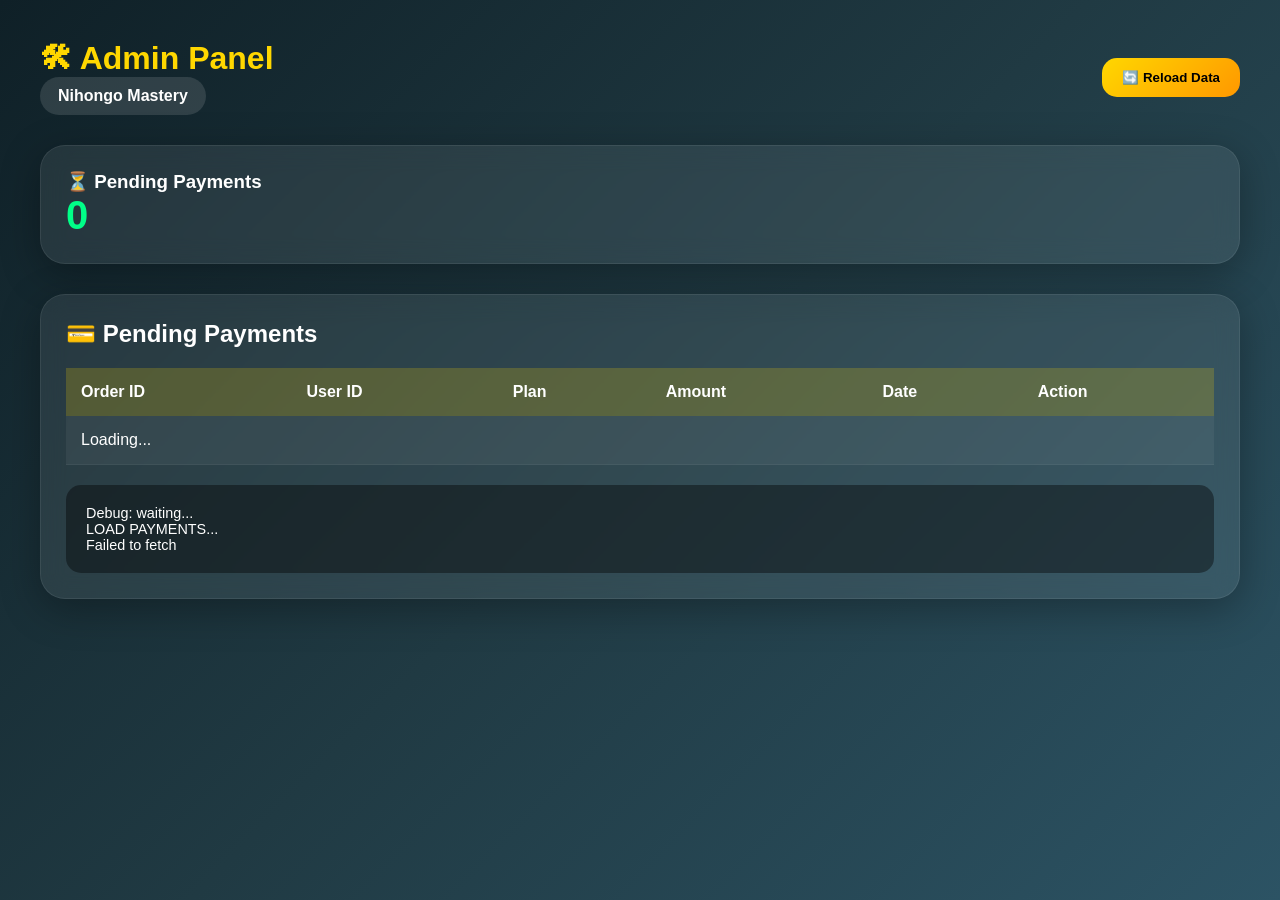
<file: admin.html>
<!DOCTYPE html>
<html lang="id">

<head>

    <meta charset="UTF-8">

    <meta name="viewport" content="width=device-width, initial-scale=1.0">

    <title>
        Admin Panel - Nihongo Mastery
    </title>

    <link rel="stylesheet" href="assets/css/style.css">

    <style>
        * {
            box-sizing: border-box;
        }

        body {

            margin: 0;

            padding: 20px;

            font-family: Arial, sans-serif;

            background:
                linear-gradient(135deg,
                    #0f2027,
                    #203a43,
                    #2c5364);

            color: white;

            min-height: 100vh;

        }

        .container {

            max-width: 1300px;

            margin: auto;

        }

        .header {

            display: flex;

            justify-content: space-between;

            align-items: center;

            flex-wrap: wrap;

            gap: 20px;

            margin-bottom: 30px;

        }

        .card {

            background:
                rgba(255, 255, 255, 0.08);

            border:
                1px solid rgba(255, 255, 255, 0.08);

            backdrop-filter: blur(12px);

            border-radius: 25px;

            padding: 25px;

            box-shadow:
                0 10px 40px rgba(0, 0, 0, 0.3);

        }

        h1 {

            margin-top: 0;

            color: gold;

        }

        .stats-grid {

            display: grid;

            grid-template-columns:
                repeat(auto-fit,
                    minmax(250px, 1fr));

            gap: 20px;

            margin-bottom: 30px;

        }

        .big-number {

            font-size: 2.5rem;

            font-weight: bold;

            color: #00ff88;

        }

        table {

            width: 100%;

            border-collapse: collapse;

            margin-top: 20px;

        }

        th {

            background:
                rgba(255, 215, 0, 0.2);

            padding: 15px;

            text-align: left;

        }

        td {

            padding: 15px;

            background:
                rgba(255, 255, 255, 0.05);

            border-bottom:
                1px solid rgba(255, 255, 255, 0.05);

        }

        .approve-btn {

            border: none;

            background:
                linear-gradient(135deg,
                    #00c853,
                    #00e676);

            color: white;

            padding: 10px 18px;

            border-radius: 12px;

            cursor: pointer;

            font-weight: bold;

        }

        .approve-btn:hover {

            transform: scale(1.05);

        }

        .reload-btn {

            border: none;

            background:
                linear-gradient(135deg,
                    #ffd700,
                    #ff9800);

            color: black;

            padding: 12px 20px;

            border-radius: 15px;

            cursor: pointer;

            font-weight: bold;

        }

        .debug-box {

            margin-top: 20px;

            background:
                rgba(0, 0, 0, 0.4);

            padding: 20px;

            border-radius: 15px;

            overflow-x: auto;

            font-size: 0.9rem;

        }

        .empty-box {

            text-align: center;

            padding: 40px;

            color: #ccc;

        }

        .pill {

            display: inline-block;

            padding: 10px 18px;

            border-radius: 999px;

            font-weight: bold;

            background:
                rgba(255, 255, 255, 0.12);

        }

        @media(max-width:768px) {

            table {

                display: block;

                overflow-x: auto;

            }

        }
    </style>

</head>

<body>

    <div class="container">

        <!-- HEADER -->

        <div class="header">

            <div>

                <h1>
                    🛠 Admin Panel
                </h1>

                <div class="pill">
                    Nihongo Mastery
                </div>

            </div>

            <button class="reload-btn" onclick="loadPayments()">

                🔄 Reload Data

            </button>

        </div>

        <!-- STATS -->

        <div class="stats-grid">

            <div class="card">

                <h3>
                    ⏳ Pending Payments
                </h3>

                <div class="big-number" id="pendingCount">

                    0

                </div>

            </div>

        </div>

        <!-- TABLE -->

        <div class="card">

            <h2>
                💳 Pending Payments
            </h2>

            <table>

                <thead>

                    <tr>

                        <th>
                            Order ID
                        </th>

                        <th>
                            User ID
                        </th>

                        <th>
                            Plan
                        </th>

                        <th>
                            Amount
                        </th>

                        <th>
                            Date
                        </th>

                        <th>
                            Action
                        </th>

                    </tr>

                </thead>

                <tbody id="paymentsBody">

                    <tr>

                        <td colspan="6">
                            Loading...
                        </td>

                    </tr>

                </tbody>

            </table>

            <div class="debug-box" id="debugBox">

                Debug:
                waiting...

            </div>

        </div>

    </div>

    <script>

        // =====================================
        // CONFIG
        // =====================================

        const GAS_URL =
            'https://script.google.com/macros/s/AKfycbzdDuFwNNMQQUoV3YAhzJctS9M2t0wr8c3WDwIU5fc1q8Lb1mHmFAwsCUEXIL_s1zMC/exec';

    const ADMIN_KEY =
        'nihongo_mastery_admin_2026';

        // =====================================
        // INIT
        // =====================================

        loadPayments();

        // =====================================
        // DEBUG
        // =====================================

        function debug(msg) {

            console.log(msg);

            document.getElementById(
                'debugBox'
            ).innerHTML +=
                `<br>${msg}`;

        }

        // =====================================
        // LOAD PAYMENTS
        // =====================================

   async function loadPayments() {

        debug('LOAD PAYMENTS...');

        try {

            const url =
                `${GAS_URL}?action=get_pending_payments&admin_key=${ADMIN_KEY}`;

            console.log('FETCH URL:', url);

            const response =
                await fetch(url);

            const text =
                await response.text();

            debug('RAW RESPONSE: ' + text);

            const data =
                JSON.parse(text);

            if (!data.success) {

                debug(data.error || 'Load gagal');

                return;

            }

            renderPayments(
                data.payments || []
            );

        } catch (err) {

            console.error(err);

            debug(err.message);

        }

    }
        // =====================================
        // RENDER PAYMENTS
        // =====================================

        function renderPayments(payments) {

            const tbody =
                document.getElementById(
                    'paymentsBody'
                );

            document.getElementById(
                'pendingCount'
            ).textContent =
                payments.length;

            // EMPTY
            if (!payments.length) {

                tbody.innerHTML = `
                    <tr>

                        <td colspan="6">

                            <div class="empty-box">

                                ✅ Tidak ada payment pending

                            </div>

                        </td>

                    </tr>
                `;

                return;

            }

            tbody.innerHTML = '';

            payments.forEach(payment => {

                tbody.innerHTML += `

                    <tr>

                        <td>
                            ${payment.order_id}
                        </td>

                        <td>
                            ${payment.user_id}
                        </td>

                        <td>
                            ${payment.plan}
                        </td>

                        <td>
                            Rp ${Number(payment.amount).toLocaleString('id-ID')}
                        </td>

                        <td>
                            ${payment.date}
                        </td>

                        <td>

                            <button
                                class="approve-btn"
                                onclick="approvePayment('${payment.order_id}')">

                                ✔ Approve

                            </button>

                        </td>

                    </tr>

                `;

            });

        }

        // =====================================
        // APPROVE PAYMENT
        // =====================================

        async function approvePayment(orderId) {

            const yes =
                confirm(
                    `Approve payment ${orderId}?`
                );

            if (!yes) return;

            try {

                debug(
                    'APPROVE: ' + orderId
                );

                const payload = {

                    action:
                        'approve_payment',

                        admin_key: ADMIN_KEY,

                    order_id:
                        orderId

                };

                const response =
                    await fetch(GAS_URL, {

                        method: 'POST',

                        headers: {

                            'Content-Type':
                                'text/plain;charset=utf-8'

                        },

                        body:
                            JSON.stringify(payload)

                    });

                const text =
                    await response.text();

                debug(
                    'APPROVE RESPONSE: ' +
                    text
                );

                const result =
                    JSON.parse(text);

                if (result.success) {

                    alert(
                        '✅ Payment approved'
                    );

                    loadPayments();

                } else {

                    alert(
                        result.error ||
                        'Approve gagal'
                    );

                }

            } catch (err) {

                console.error(err);

                debug(
                    err.message
                );

                alert(
                    'Approve gagal'
                );

            }

        }

    </script>

</body>

</html>
</file>
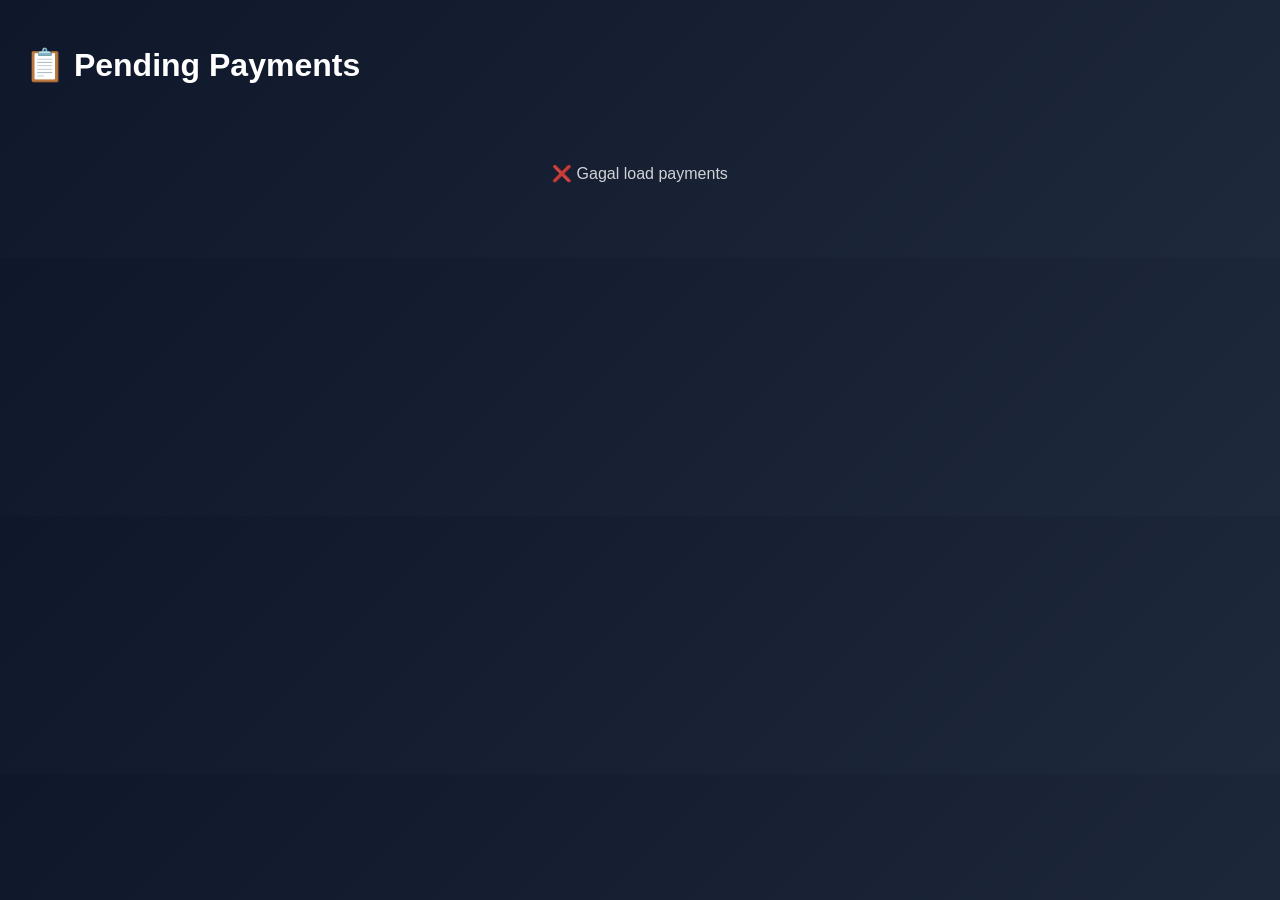
<file: admin1.html>
<!DOCTYPE html>
<html lang="id">

<head>

    <meta charset="UTF-8">

    <meta name="viewport" content="width=device-width, initial-scale=1.0">

    <title>Admin Payment - Nihongo Mastery</title>

    <style>
        * {
            box-sizing: border-box;
        }

        body {
            margin: 0;
            padding: 25px;
            font-family: Arial, sans-serif;
            background:
                linear-gradient(135deg,
                    #0f172a,
                    #1e293b);
            color: white;
        }

        h1 {
            margin-bottom: 30px;
        }

        .card {
            background:
                rgba(255, 255, 255, 0.08);

            border:
                1px solid rgba(255, 255, 255, 0.1);

            backdrop-filter: blur(10px);

            border-radius: 20px;

            padding: 25px;

            margin-bottom: 25px;

            box-shadow:
                0 10px 30px rgba(0, 0, 0, .3);
        }

        .card p {
            margin: 10px 0;
            color: #e2e8f0;
        }

        img {
            width: 100%;
            max-width: 350px;
            border-radius: 14px;
            margin-top: 15px;
            border:
                2px solid rgba(255, 255, 255, 0.1);
        }

        button {
            padding: 14px 22px;
            border: none;
            border-radius: 14px;
            background:
                linear-gradient(135deg,
                    #10b981,
                    #059669);

            color: white;

            font-weight: bold;

            cursor: pointer;

            margin-top: 18px;

            transition: .3s;
        }

        button:hover {
            transform: translateY(-2px);
        }

        button:disabled {
            opacity: .6;
            cursor: not-allowed;
        }

        .empty {
            text-align: center;
            padding: 50px;
            opacity: .8;
        }

        .loading {
            text-align: center;
            margin-top: 40px;
        }
    </style>

</head>

<body>

    <h1>📋 Pending Payments</h1>

    <div id="paymentList">

        <div class="loading">
            Loading payments...
        </div>

    </div>

    <script>

        console.log('📋 ADMIN PANEL READY');

        const GAS_URL =
            'https://script.google.com/macros/s/AKfycbzdDuFwNNMQQUoV3YAhzJctS9M2t0wr8c3WDwIU5fc1q8Lb1mHmFAwsCUEXIL_s1zMC/exec';

        // ========================================
        // LOAD PAYMENTS
        // ========================================
        async function loadPayments() {

            try {

                console.log('📥 LOAD PAYMENTS');

                const response =
                    await fetch(
                        `${GAS_URL}?action=get_pending_payments`
                    );

                const data =
                    await response.json();

                console.log(data);

                const container =
                    document.getElementById('paymentList');

                container.innerHTML = '';

                // ========================================
                // EMPTY
                // ========================================
                if (
                    !data.payments ||
                    data.payments.length === 0
                ) {

                    container.innerHTML = `

<div class="empty">

✅ Tidak ada pembayaran pending

</div>

`;

                    return;
                }

                // ========================================
                // RENDER
                // ========================================
                data.payments.forEach(p => {

                    container.innerHTML += `

<div class="card">

<h2>${p.order_id}</h2>

<p><strong>User:</strong> ${p.user_id}</p>

<p><strong>Plan:</strong> ${p.plan}</p>

<p><strong>Amount:</strong> Rp ${Number(p.amount).toLocaleString('id-ID')}</p>

<p><strong>Status:</strong> ${p.status}</p>

<p><strong>Date:</strong> ${p.date}</p>

<img src="${p.proof}" alt="Bukti Transfer">

<br>

<button
id="btn-${p.order_id}"
onclick="approvePayment('${p.order_id}')">

✅ Approve Payment

</button>

</div>

`;
                });

            } catch (err) {

                console.error(err);

                document.getElementById('paymentList')
                    .innerHTML = `

<div class="empty">

❌ Gagal load payments

</div>

`;
            }
        }

        // ========================================
        // APPROVE PAYMENT
        // ========================================
        async function approvePayment(orderId) {

            try {

                const btn =
                    document.getElementById(
                        `btn-${orderId}`
                    );

                btn.disabled = true;

                btn.innerText =
                    '⏳ Processing...';

                console.log(
                    '✅ APPROVE:',
                    orderId
                );

                // ========================================
                // SIMPLE REQUEST
                // ========================================
                const response =
                    await fetch(GAS_URL, {

                        method: 'POST',

                        headers: {
                            'Content-Type': 'text/plain;charset=utf-8'
                        },

                        body: JSON.stringify({

                            action: 'approve_payment',

                            order_id: orderId

                        })

                    });

                const data =
                    await response.json();

                console.log(data);

                if (data.success) {

                    alert(
                        'Payment approved!'
                    );

                    loadPayments();

                } else {

                    btn.disabled = false;

                    btn.innerText =
                        '✅ Approve Payment';

                    alert(
                        'Gagal approve:\n' +
                        data.error
                    );
                }

            } catch (err) {

                console.error(err);

                alert(
                    'Approve gagal!'
                );
            }
        }

        // ========================================
        // INIT
        // ========================================
        loadPayments();

    </script>

</body>

</html>
</file>
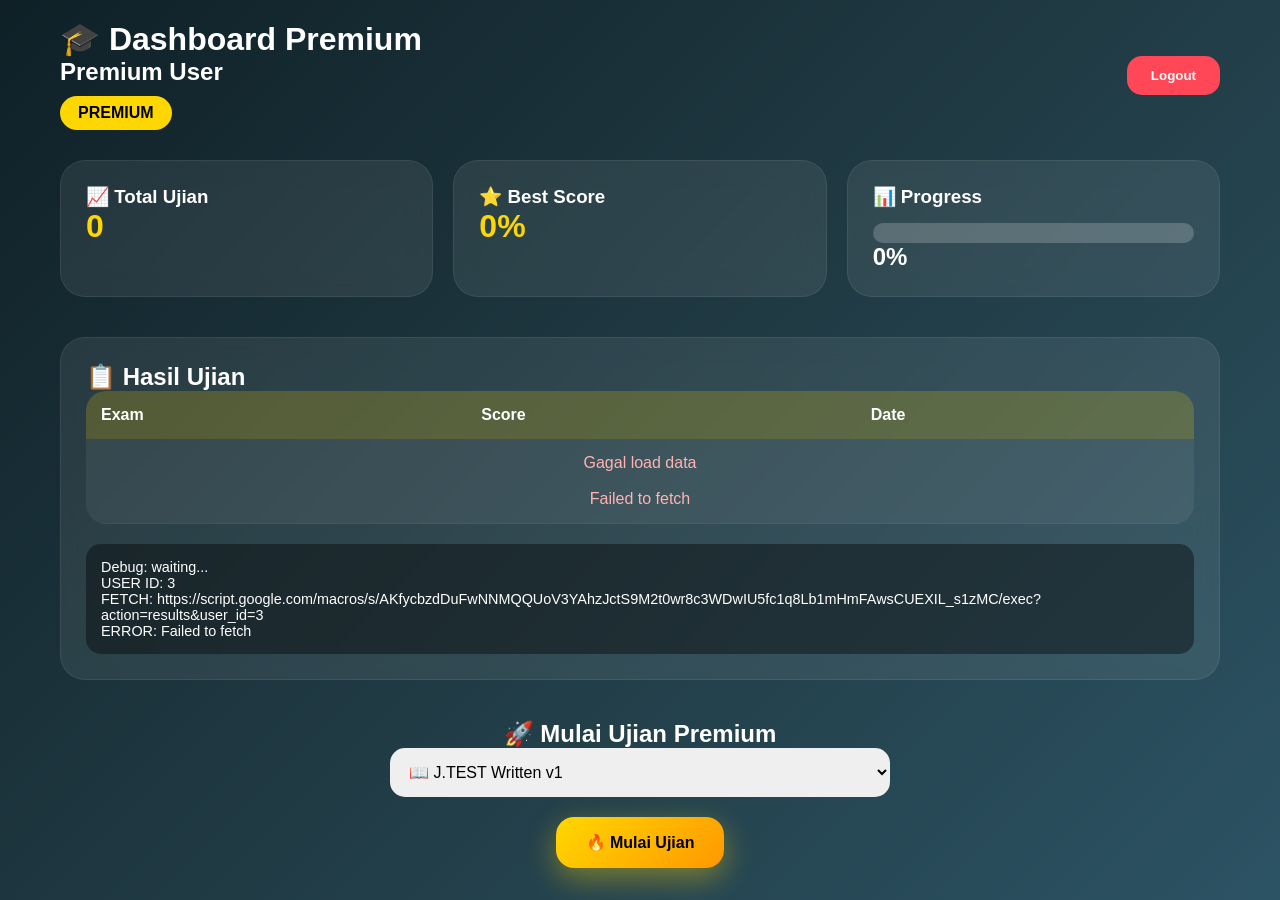
<file: dashboard3.html>
<!DOCTYPE html>
<html lang="id">

<head>
    <meta charset="UTF-8">
    <meta name="viewport" content="width=device-width, initial-scale=1.0">

    <title>Dashboard Premium - Nihongo Mastery</title>

    <link rel="stylesheet" href="assets/css/style.css">

    <style>
        * {
            box-sizing: border-box;
        }

        body {
            margin: 0;
            font-family: Arial, sans-serif;
            background:
                linear-gradient(135deg,
                    #0f2027,
                    #203a43,
                    #2c5364);
            color: white;
            min-height: 100vh;
        }

        .dashboard-container {
            max-width: 1200px;
            margin: auto;
            padding: 20px;
        }

        .header {
            display: flex;
            justify-content: space-between;
            align-items: center;
            gap: 20px;
            flex-wrap: wrap;
            margin-bottom: 30px;
        }

        .header h1 {
            margin: 0;
        }

        .user-role {
            background: gold;
            color: black;
            padding: 8px 18px;
            border-radius: 999px;
            font-weight: bold;
            display: inline-block;
            margin-top: 10px;
        }

        .logout-btn {
            border: none;
            background: #ff4757;
            color: white;
            padding: 12px 24px;
            border-radius: 15px;
            cursor: pointer;
            font-weight: bold;
        }

        .stats-grid {
            display: grid;
            grid-template-columns:
                repeat(auto-fit, minmax(250px, 1fr));
            gap: 20px;
            margin-bottom: 40px;
        }

        .card {
            background:
                rgba(255, 255, 255, 0.08);
            border:
                1px solid rgba(255, 255, 255, 0.08);
            backdrop-filter: blur(12px);
            border-radius: 25px;
            padding: 25px;
        }

        .card h3 {
            margin-top: 0;
        }

        .big-number {
            font-size: 2rem;
            font-weight: bold;
            color: gold;
        }

        .progress-bar {
            height: 20px;
            border-radius: 20px;
            background:
                rgba(255, 255, 255, 0.2);
            overflow: hidden;
            margin-top: 15px;
        }

        .progress-fill {
            height: 100%;
            width: 0%;
            transition: 1s;
            background:
                linear-gradient(90deg,
                    #ff6b6b,
                    #ffd700,
                    #00ff88);
        }

        .results-table {
            width: 100%;
            border-collapse: collapse;
            overflow: hidden;
            border-radius: 20px;
        }

        .results-table th {
            background:
                rgba(255, 215, 0, 0.2);
            padding: 15px;
            text-align: left;
        }

        .results-table td {
            padding: 15px;
            background:
                rgba(255, 255, 255, 0.06);
            border-bottom:
                1px solid rgba(255, 255, 255, 0.05);
        }

        .cta-primary {
            border: none;
            background:
                linear-gradient(135deg,
                    #ffd700,
                    #ff9800);
            color: black;
            padding: 16px 30px;
            border-radius: 18px;
            cursor: pointer;
            font-size: 16px;
            font-weight: bold;
            transition: 0.3s;
        }

        .cta-primary:hover {
            transform: translateY(-3px);
        }

        .exam-box {
            margin-top: 40px;
            text-align: center;
        }

        select {
            width: 100%;
            max-width: 500px;
            padding: 15px;
            border-radius: 15px;
            border: none;
            font-size: 16px;
            margin-bottom: 20px;
        }

        .loading {
            text-align: center;
            padding: 30px;
            color: gold;
        }

        .empty {
            text-align: center;
            padding: 40px;
            color: gold;
        }

        .error {
            color: #ffb3b3;
        }

        .debug-box {
            margin-top: 20px;
            background: rgba(0, 0, 0, 0.4);
            border-radius: 15px;
            padding: 15px;
            font-size: 0.9rem;
            overflow-x: auto;
        }

        @media(max-width:768px) {

            .header {
                flex-direction: column;
                align-items: flex-start;
            }

            .results-table {
                font-size: 14px;
            }
        }
    </style>
</head>

<body>

    <div class="dashboard-container">

        <!-- HEADER -->
        <div class="header">

            <div>

                <h1>
                    🎓 Dashboard Premium
                </h1>

                <h2 id="userNameDash">
                    Loading...
                </h2>

                <div class="user-role" id="userRoleBadge">
                    PREMIUM
                </div>

            </div>

            <button class="logout-btn" onclick="logout()">
                Logout
            </button>

        </div>

        <!-- STATS -->
        <div class="stats-grid">

            <div class="card">

                <h3>📈 Total Ujian</h3>

                <div class="big-number" id="totalExams">
                    0
                </div>

            </div>

            <div class="card">

                <h3>⭐ Best Score</h3>

                <div class="big-number" id="bestScore">
                    0%
                </div>

            </div>

            <div class="card">

                <h3>📊 Progress</h3>

                <div class="progress-bar">

                    <div class="progress-fill" id="progressFill"></div>

                </div>

                <h2 id="progressText">
                    0%
                </h2>

            </div>

        </div>

        <!-- RESULTS -->
        <div class="card">

            <h2>
                📋 Hasil Ujian
            </h2>

            <table class="results-table">

                <thead>

                    <tr>
                        <th>Exam</th>
                        <th>Score</th>
                        <th>Date</th>
                    </tr>

                </thead>

                <tbody id="resultsTbody">

                    <tr>
                        <td colspan="3" class="loading">
                            Loading...
                        </td>
                    </tr>

                </tbody>

            </table>

            <div class="debug-box" id="debugBox">
                Debug: waiting...
            </div>

        </div>

        <!-- EXAM -->
        <div class="exam-box">

            <h2>
                🚀 Mulai Ujian Premium
            </h2>

            <select id="examSelect">

                <optgroup label="🎯 J.TEST">

                    <option value="jtest/de/written/v1">
                        📖 J.TEST Written v1
                    </option>

                    <option value="jtest/de/listening/v1">
                        🎧 J.TEST Listening v1
                    </option>

                </optgroup>

                <optgroup label="📖 JLPT N5">

                    <option value="jlpt/n5/written/v1">
                        📝 JLPT N5 Written v1
                    </option>

                    <option value="jlpt/n5/listening/v1">
                        🎧 JLPT N5 Listening v1
                    </option>

                </optgroup>

                <optgroup label="📝 JFT Basic">

                    <option value="jft/basic/written/v1">
                        📝 JFT Basic Written v1
                    </option>

                    <option value="jft/basic/listening/v1">
                        🎧 JFT Basic Listening v1
                    </option>

                </optgroup>

            </select>

            <br>

            <button class="cta-primary" onclick="startNewExam()">

                🔥 Mulai Ujian

            </button>

        </div>

    </div>

    <script>

        // =========================================
        // USER DATA
        // =========================================

        const USER_ID =
            localStorage.getItem('userId') || '3';

        const USER_NAME =
            localStorage.getItem('userName') || 'Premium User';

        const USER_ROLE =
            localStorage.getItem('userRole') || 'premium';

        // =========================================
        // GOOGLE APPS SCRIPT URL
        // GANTI DENGAN WEB APP URL GAS ANDA
        // =========================================

        const GAS_URL =
            'https://script.google.com/macros/s/AKfycbzdDuFwNNMQQUoV3YAhzJctS9M2t0wr8c3WDwIU5fc1q8Lb1mHmFAwsCUEXIL_s1zMC/exec';

        // =========================================
        // INIT
        // =========================================

        document.getElementById(
            'userNameDash'
        ).textContent =
            USER_NAME;

        document.getElementById(
            'userRoleBadge'
        ).textContent =
            USER_ROLE.toUpperCase();

        debug('USER ID: ' + USER_ID);

        loadDashboard();

        // =========================================
        // DEBUG
        // =========================================

        function debug(msg) {

            console.log(msg);

            document.getElementById(
                'debugBox'
            ).innerHTML += `<br>${msg}`;
        }

        // =========================================
        // LOAD DASHBOARD
        // =========================================

        async function loadDashboard() {

            try {

                const url =
                    `${GAS_URL}?action=results&user_id=${USER_ID}`;

                debug('FETCH: ' + url);

                const response =
                    await fetch(url);

                debug('STATUS: ' + response.status);

                const text =
                    await response.text();

                debug('RAW RESPONSE: ' + text);

                let data = {};

                try {

                    data =
                        JSON.parse(text);

                } catch (jsonErr) {

                    throw new Error(
                        'Response bukan JSON valid'
                    );
                }

                console.log(data);

                if (
                    data.results
                ) {

                    updateResults(
                        data.results
                    );

                } else {

                    updateResults([]);

                }

            } catch (err) {

                console.error(err);

                debug('ERROR: ' + err.message);

                document.getElementById(
                    'resultsTbody'
                ).innerHTML = `
                    <tr>
                        <td colspan="3"
                            class="empty error">

                            Gagal load data

                            <br><br>

                            ${err.message}

                        </td>
                    </tr>
                `;
            }
        }

        // =========================================
        // UPDATE RESULTS
        // =========================================

        function updateResults(results) {

            const tbody =
                document.getElementById(
                    'resultsTbody'
                );

            if (!results.length) {

                tbody.innerHTML = `
                    <tr>
                        <td colspan="3"
                            class="empty">

                            Belum ada hasil ujian

                        </td>
                    </tr>
                `;

                return;
            }

            tbody.innerHTML = '';

            let bestScore = 0;

            results.forEach(result => {

                const score =
                    parseFloat(result.score || 0);

                if (score > bestScore) {

                    bestScore = score;
                }

                tbody.innerHTML += `
                    <tr>

                        <td>
                            ${result.exam || '-'}
                        </td>

                        <td>
                            ${score.toFixed(0)}%
                        </td>

                        <td>
                            ${result.date || '-'}
                        </td>

                    </tr>
                `;
            });

            document.getElementById(
                'totalExams'
            ).textContent =
                results.length;

            document.getElementById(
                'bestScore'
            ).textContent =
                bestScore.toFixed(0) + '%';

            document.getElementById(
                'progressText'
            ).textContent =
                bestScore.toFixed(0) + '%';

            document.getElementById(
                'progressFill'
            ).style.width =
                bestScore + '%';
        }

        // =========================================
        // START EXAM
        // =========================================

        function startNewExam() {

            const examPath =
                document.getElementById(
                    'examSelect'
                ).value;

            window.location.href =
                `exam.html?path=${encodeURIComponent(examPath)}&user=${USER_ID}`;
        }

        // =========================================
        // LOGOUT
        // =========================================

        function logout() {

            localStorage.clear();

            window.location.href =
                'index.html';
        }

    </script>

</body>

</html>
</file>
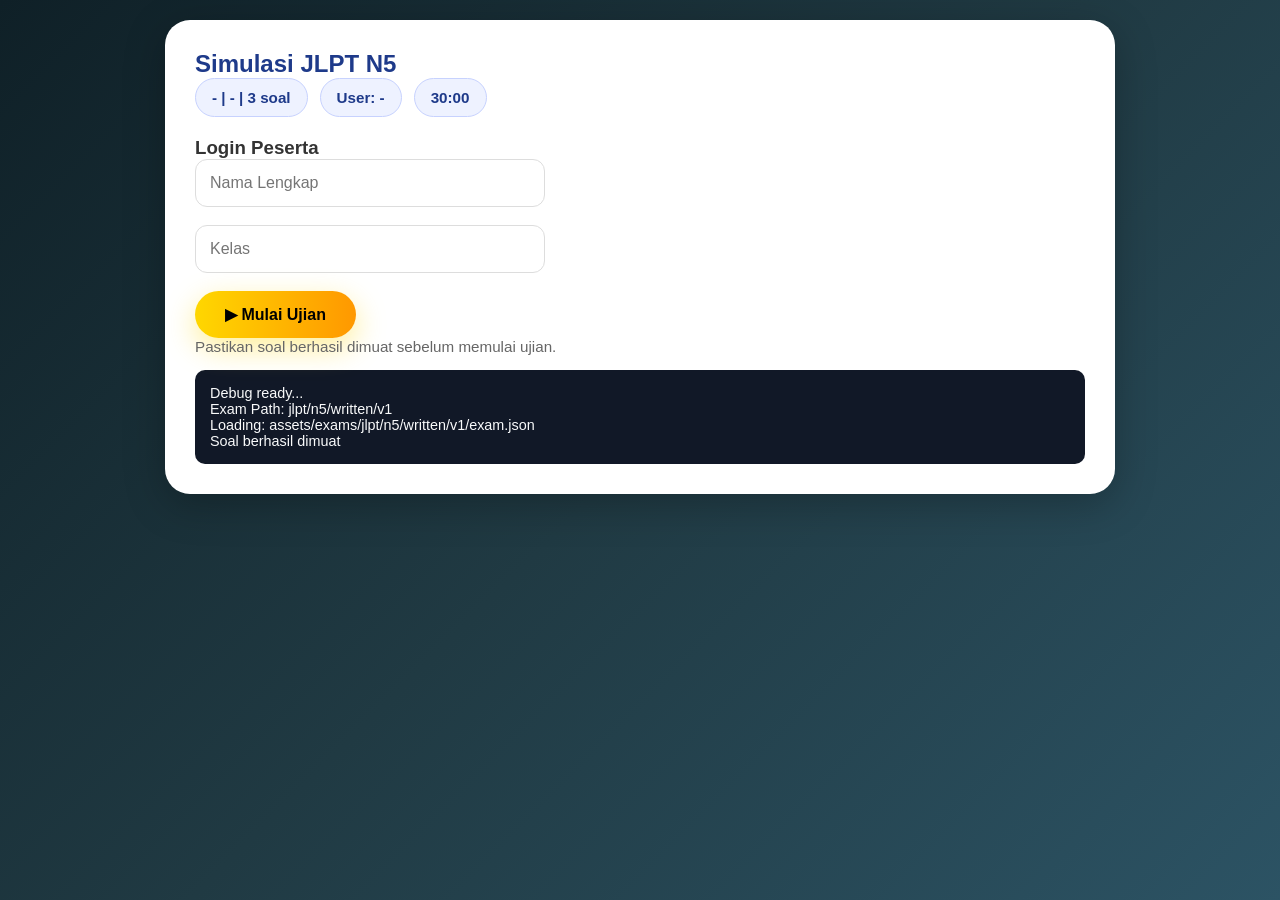
<file: exam.html>
<!DOCTYPE html>
<html lang="id">

<head>
    <meta charset="UTF-8">
    <meta name="viewport" content="width=device-width, initial-scale=1.0">

    <title>Ujian - Nihongo Mastery</title>

    <link rel="stylesheet" href="assets/css/style.css">

    <style>
        * {
            box-sizing: border-box;
        }

        body {
            margin: 0;
            padding: 20px;
            font-family: Arial, sans-serif;
            background:
                linear-gradient(135deg,
                    #0f2027,
                    #203a43,
                    #2c5364);
            min-height: 100vh;
        }

        .exam-container {
            max-width: 950px;
            margin: auto;
            padding: 30px;
            background: #fff;
            border-radius: 25px;
            box-shadow:
                0 10px 40px rgba(0, 0, 0, 0.25);
        }

        h2 {
            margin-top: 0;
            color: #1e3a8a;
        }

        .top-info {
            display: flex;
            gap: 12px;
            flex-wrap: wrap;
            margin-bottom: 20px;
        }

        .pill {
            background: #eef2ff;
            border: 1px solid #c7d2fe;
            padding: 10px 16px;
            border-radius: 999px;
            font-size: 0.95rem;
            color: #1e3a8a;
            font-weight: bold;
        }

        .input-box {
            width: 100%;
            max-width: 350px;
            padding: 14px;
            border-radius: 12px;
            border: 1px solid #ddd;
            font-size: 1rem;
        }

        .cta-primary {
            background:
                linear-gradient(90deg,
                    #ffd700,
                    #ff9800);
            border: none;
            color: black;
            padding: 14px 30px;
            border-radius: 30px;
            cursor: pointer;
            font-size: 1rem;
            font-weight: bold;
            transition: 0.3s;
        }

        .cta-primary:hover {
            transform: scale(1.03);
        }

        .question-box {
            margin-top: 25px;
        }

        .question-box img {
            max-width: 100%;
            border-radius: 15px;
            margin: 15px 0;
        }

        .option-btn {
            display: block;
            width: 100%;
            margin: 12px 0;
            padding: 15px;
            border-radius: 14px;
            border: 2px solid #ddd;
            background: #f8fafc;
            cursor: pointer;
            text-align: left;
            transition: 0.3s;
            font-size: 1rem;
        }

        .option-btn:hover {
            border-color: #6366f1;
            background: #eef2ff;
        }

        .option-btn.correct {
            background: #dcfce7 !important;
            border-color: #16a34a !important;
        }

        .option-btn.wrong {
            background: #fee2e2 !important;
            border-color: #dc2626 !important;
        }

        .option-btn:disabled {
            cursor: not-allowed;
        }

        .section-box {
            background: #f8fafc;
            border-left: 5px solid #6366f1;
            padding: 15px;
            border-radius: 12px;
            margin-bottom: 20px;
        }

        .section-title {
            font-weight: bold;
            color: #1e3a8a;
            margin-bottom: 10px;
            font-size: 1.1rem;
        }

        .audio-wrap {
            margin: 20px 0;
        }

        .audio-wrap audio {
            width: 100%;
        }

        .hidden {
            display: none !important;
        }

        .small-note {
            color: #666;
            font-size: 0.95rem;
        }

        .error-box {
            background: #fee2e2;
            color: #991b1b;
            padding: 20px;
            border-radius: 15px;
            margin-top: 20px;
            line-height: 1.7;
        }

        .debug-box {
            margin-top: 15px;
            background: #111827;
            color: #f9fafb;
            padding: 15px;
            border-radius: 10px;
            overflow-x: auto;
            font-size: 0.9rem;
        }

        #nextBtn,
        #submitBtn {
            margin-top: 20px;
        }

        #submitBtn {
            background:
                linear-gradient(90deg,
                    #16a34a,
                    #22c55e);
            color: white;
        }

        .loading-box {
            padding: 20px;
            background: #eff6ff;
            border-radius: 15px;
            color: #1e40af;
            margin-top: 20px;
        }
    </style>
</head>

<body>

    <div class="exam-container">

        <h2 id="examTitle">
            Memuat Ujian...
        </h2>

        <div class="top-info">

            <div class="pill" id="examMeta">
                Loading...
            </div>

            <div class="pill" id="userMeta">
                User: -
            </div>

            <div class="pill" id="timeMeta">
                00:00
            </div>

        </div>

        <!-- LOGIN -->
        <div id="loginBox">

            <h3>Login Peserta</h3>

            <input type="text" id="nama" class="input-box" placeholder="Nama Lengkap">

            <br><br>

            <input type="text" id="kelas" class="input-box" placeholder="Kelas">

            <br><br>

            <button class="cta-primary" onclick="startExam()">

                ▶ Mulai Ujian

            </button>

            <p class="small-note">
                Pastikan soal berhasil dimuat sebelum memulai ujian.
            </p>

            <div class="debug-box" id="debugBox">
                Debug ready...
            </div>

        </div>

        <!-- QUIZ -->
        <div id="quizBox" class="hidden">

            <div id="audioWrap"></div>

            <h3 id="qCount">
                Soal 1
            </h3>

            <div id="questionArea" class="question-box"></div>

            <div id="optionsArea"></div>

            <button id="nextBtn" class="cta-primary hidden" onclick="nextQuestion()">

                → Soal Berikutnya

            </button>

            <button id="submitBtn" class="cta-primary hidden" onclick="finishExam()">

                ✔ Kumpulkan

            </button>

        </div>

    </div>

    <script>

        // ====================================
        // CONFIG
        // ====================================

        const GAS_URL =
            'https://script.google.com/macros/s/AKfycbzdDuFwNNMQQUoV3YAhzJctS9M2t0wr8c3WDwIU5fc1q8Lb1mHmFAwsCUEXIL_s1zMC/exec';

        const FREE_EXAMS = [

            'jlpt/n5/written/v1',
            'jlpt/n5/listening/v1'

        ];

        // ====================================
        // URL PARAMS
        // ====================================

        const urlParams =
            new URLSearchParams(
                window.location.search
            );

        const pathParam =
            urlParams.get('path');

        const userId =
            urlParams.get('user') ||
            localStorage.getItem('userId') ||
            '';

        // ====================================
        // GLOBAL
        // ====================================

        let examPath =
            pathParam ||
            'jlpt/n5/written/v1';

        let examData = null;

        let quizData = [];

        let currentQ = 0;

        let score = 0;

        let submitted = false;

        let timer = null;

        let duration = 0;

        let questionAnswered = false;

        let namaPeserta = '';

        let kelasPeserta = '';

        // ====================================
        // INIT
        // ====================================

        document.getElementById(
            'userMeta'
        ).textContent =
            `User: ${userId || '-'}`;

        debug(
            'Exam Path: ' +
            examPath
        );

        loadExam();

        // ====================================
        // DEBUG
        // ====================================

        function debug(msg) {

            console.log(msg);

            const box =
                document.getElementById(
                    'debugBox'
                );

            if (box) {

                box.innerHTML +=
                    `<br>${msg}`;

            }

        }

        // ====================================
        // LOAD EXAM JSON
        // ====================================

        async function loadExam() {

            try {

                const jsonPath =
                    `assets/exams/${examPath}/exam.json`;

                debug(
                    'Loading: ' +
                    jsonPath
                );

                const response =
                    await fetch(jsonPath);

                if (!response.ok) {

                    throw new Error(
                        `File exam.json tidak ditemukan`
                    );

                }

                const data =
                    await response.json();

                console.log(data);

                examData = data;

                quizData =
                    flattenQuestions(data);

                duration =
                    Number(
                        data.duration || 1800
                    );

                document.getElementById(
                    'examTitle'
                ).textContent =
                    data.title ||
                    'Ujian Nihongo';

                document.getElementById(
                    'examMeta'
                ).textContent =
                    `${data.level || '-'} | ${data.mode || '-'} | ${quizData.length} soal`;

                document.getElementById(
                    'timeMeta'
                ).textContent =
                    formatTime(duration);

                // AUDIO
                if (data.audio) {

                    document.getElementById(
                        'audioWrap'
                    ).innerHTML = `
                        <div class="audio-wrap">

                            <audio controls>

                                <source src="${data.audio}" type="audio/mpeg">

                            </audio>

                        </div>
                    `;
                }

                debug(
                    'Soal berhasil dimuat'
                );

            } catch (err) {

                console.error(err);

                document.getElementById(
                    'loginBox'
                ).innerHTML = `

                    <div class="error-box">

                        <strong>
                            ❌ ${err.message}
                        </strong>

                        <br><br>

                        PATH:
                        <strong>
                            ${examPath}
                        </strong>

                        <br><br>

                        FILE:
                        <strong>
                            assets/exams/${examPath}/exam.json
                        </strong>

                    </div>

                `;
            }

        }

        // ====================================
        // FLATTEN QUESTIONS
        // ====================================

        function flattenQuestions(data) {

            if (
                Array.isArray(data.questions)
            ) {

                return data.questions;

            }

            if (
                Array.isArray(data.sections)
            ) {

                const output = [];

                data.sections.forEach(section => {

                    (
                        section.questions || []
                    ).forEach(q => {

                        output.push({

                            ...q,

                            sectionName:
                                section.name || '',

                            sectionIntro:
                                section.intro || ''

                        });

                    });

                });

                return output;

            }

            return [];

        }

        // ====================================
        // START EXAM
        // ====================================

        function startExam() {

            namaPeserta =
                document.getElementById(
                    'nama'
                ).value.trim();

            kelasPeserta =
                document.getElementById(
                    'kelas'
                ).value.trim();

            if (
                !namaPeserta ||
                !kelasPeserta
            ) {

                alert(
                    'Isi nama dan kelas terlebih dahulu'
                );

                return;

            }

            if (
                !quizData.length
            ) {

                alert(
                    'Soal belum berhasil dimuat'
                );

                return;

            }

            document.getElementById(
                'loginBox'
            ).classList.add(
                'hidden'
            );

            document.getElementById(
                'quizBox'
            ).classList.remove(
                'hidden'
            );

            renderQuestion();

            startTimer();

        }

        // ====================================
        // RENDER QUESTION
        // ====================================

        function renderQuestion() {

            questionAnswered = false;

            const q =
                quizData[currentQ];

            if (!q) return;

            document.getElementById(
                'qCount'
            ).textContent =
                `Soal ${currentQ + 1} dari ${quizData.length}`;

            document.getElementById(
                'nextBtn'
            ).classList.add(
                'hidden'
            );

            document.getElementById(
                'submitBtn'
            ).classList.add(
                'hidden'
            );

            let html = '';

            if (
                q.sectionName
            ) {

                html += `

                    <div class="section-box">

                        <div class="section-title">
                            ${q.sectionName}
                        </div>

                        <div>
                            ${q.sectionIntro || ''}
                        </div>

                    </div>

                `;
            }

            if (q.image) {

                html += `
                    <img src="${q.image}">
                `;
            }

            if (q.content) {

                html += `
                    <div style="margin-bottom:15px;">
                        ${q.content}
                    </div>
                `;
            }

            if (q.question) {

                html += `
                    <div style="
                        font-size:1.1rem;
                        font-weight:bold;
                    ">
                        ${q.question}
                    </div>
                `;
            }

            document.getElementById(
                'questionArea'
            ).innerHTML = html;

            const optionsArea =
                document.getElementById(
                    'optionsArea'
                );

            optionsArea.innerHTML = '';

            (
                q.options || []
            ).forEach(option => {

                const btn =
                    document.createElement(
                        'button'
                    );

                btn.className =
                    'option-btn';

                btn.textContent =
                    option;

                btn.onclick = () =>
                    selectAnswer(
                        btn,
                        option,
                        q.answer
                    );

                optionsArea.appendChild(btn);

            });

        }

        // ====================================
        // SELECT ANSWER
        // ====================================

        function selectAnswer(
            btn,
            selected,
            correct
        ) {

            if (
                questionAnswered
            ) return;

            questionAnswered = true;

            const buttons =
                document.querySelectorAll(
                    '.option-btn'
                );

            buttons.forEach(b => {

                b.disabled = true;

            });

            if (
                selected === correct
            ) {

                score++;

                btn.classList.add(
                    'correct'
                );

            } else {

                btn.classList.add(
                    'wrong'
                );

                buttons.forEach(b => {

                    if (
                        b.textContent === correct
                    ) {

                        b.classList.add(
                            'correct'
                        );

                    }

                });

            }

            if (
                currentQ <
                quizData.length - 1
            ) {

                document.getElementById(
                    'nextBtn'
                ).classList.remove(
                    'hidden'
                );

            } else {

                document.getElementById(
                    'submitBtn'
                ).classList.remove(
                    'hidden'
                );

            }

        }

        // ====================================
        // NEXT QUESTION
        // ====================================

        function nextQuestion() {

            currentQ++;

            renderQuestion();

        }

        // ====================================
        // TIMER
        // ====================================

        function startTimer() {

            timer = setInterval(() => {

                duration--;

                document.getElementById(
                    'timeMeta'
                ).textContent =
                    formatTime(duration);

                if (duration <= 0) {

                    clearInterval(timer);

                    finishExam(
                        'Waktu Habis'
                    );

                }

            }, 1000);

        }

        // ====================================
        // FORMAT TIME
        // ====================================

        function formatTime(sec) {

            sec =
                Math.max(sec, 0);

            const m =
                Math.floor(sec / 60);

            const s =
                sec % 60;

            return `
                ${String(m).padStart(2, '0')}
                :
                ${String(s).padStart(2, '0')}
            `.replace(/\s/g, '');

        }

        // ====================================
        // FINISH EXAM
        // ====================================

        async function finishExam(
            status = 'Selesai'
        ) {

            if (submitted) return;

            submitted = true;

            clearInterval(timer);

            const totalQuestions =
                quizData.length || 1;

            const finalScore =
                Math.round(
                    (score / totalQuestions) * 100
                );

            const saveData = {

                action:
                    'save_result',

                user_id:
                    String(userId),

                exam_path:
                    examPath,

                score:
                    finalScore,

                total_questions:
                    totalQuestions,

                time_used:
                    examData?.duration
                        ? examData.duration - duration
                        : 0,

                status:
                    status,

                nama:
                    namaPeserta,

                kelas:
                    kelasPeserta,

                mode:
                    examData?.mode || '',

                version:
                    examData?.version || '',

                created_at:
                    new Date().toISOString()

            };

            console.log(
                saveData
            );

            try {

                const response =
                    await fetch(
                        GAS_URL,
                        {

                            method: 'POST',

                            headers: {

                                'Content-Type':
                                    'text/plain;charset=utf-8'

                            },

                            body:
                                JSON.stringify(saveData)

                        }
                    );

                const text =
                    await response.text();

                console.log(text);

            } catch (err) {

                console.error(err);

            }

            alert(
                `🎉 Ujian selesai!\n\nSkor Anda: ${finalScore}%`
            );

            window.location.href =
                `dashboard.html?user=${userId}`;

        }

    </script>

</body>

</html>
</file>
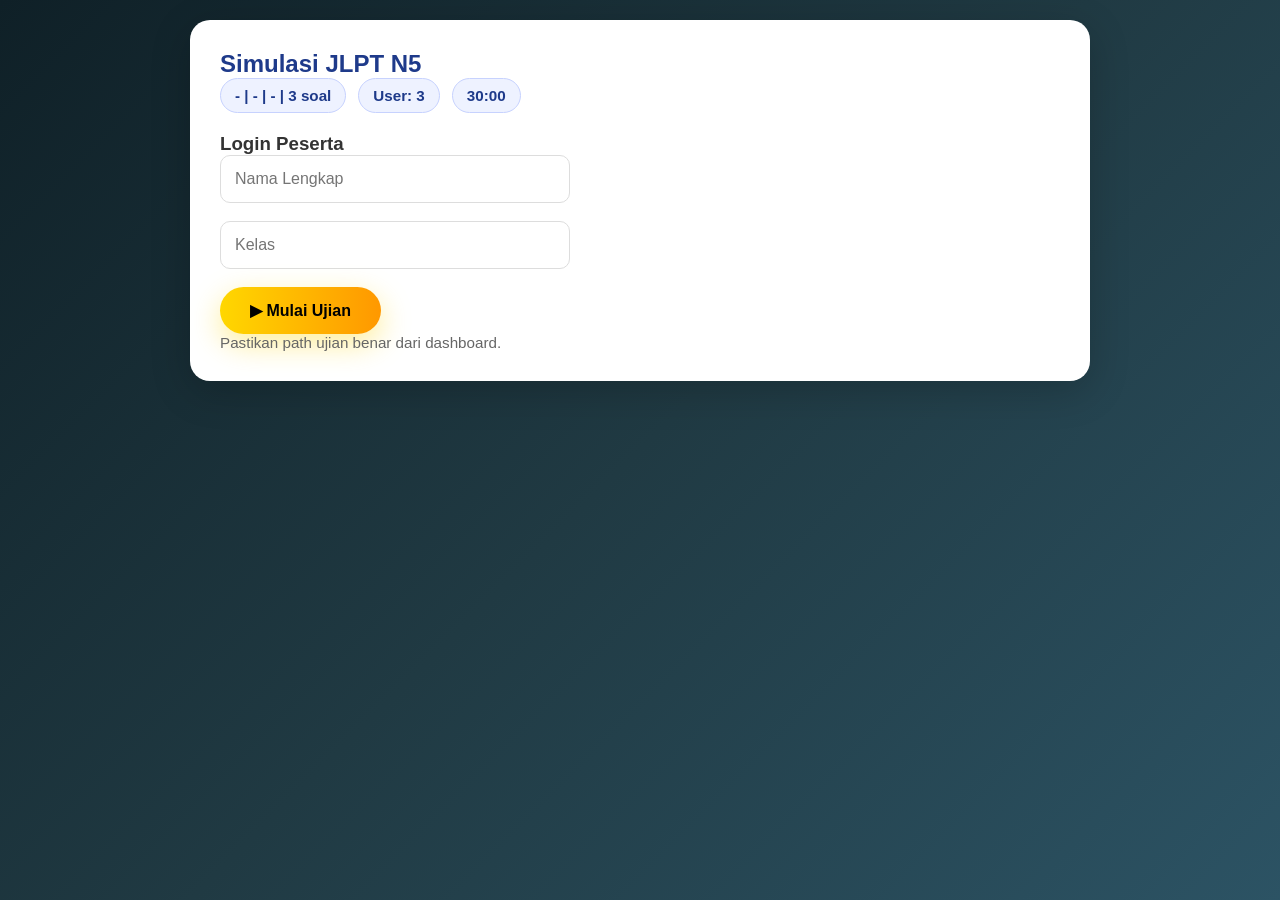
<file: exam3.html>
<!DOCTYPE html>
<html lang="id">

<head>
    <meta charset="UTF-8">
    <meta name="viewport" content="width=device-width, initial-scale=1.0">
    <title>Ujian - Nihongo Mastery</title>

    <link rel="stylesheet" href="assets/css/style.css">

    <style>
        * {
            box-sizing: border-box;
        }

        body {
            margin: 0;
            padding: 20px;
            font-family: Arial, sans-serif;
            background:
                linear-gradient(135deg, #0f2027, #203a43, #2c5364);
            min-height: 100vh;
        }

        .exam-container {
            max-width: 900px;
            margin: auto;
            padding: 30px;
            background: #fff;
            border-radius: 20px;
            box-shadow: 0 10px 40px rgba(0, 0, 0, 0.2);
        }

        h2 {
            margin-top: 0;
            color: #1e3a8a;
        }

        .top-info {
            display: flex;
            gap: 12px;
            flex-wrap: wrap;
            margin-bottom: 20px;
        }

        .pill {
            background: #eef2ff;
            border: 1px solid #c7d2fe;
            padding: 8px 14px;
            border-radius: 999px;
            font-size: 0.95rem;
            color: #1e3a8a;
            font-weight: bold;
        }

        .input-box {
            width: 100%;
            max-width: 350px;
            padding: 14px;
            border-radius: 10px;
            border: 1px solid #ddd;
            font-size: 1rem;
        }

        .cta-primary {
            background:
                linear-gradient(90deg, #ffd700, #ff9800);
            border: none;
            color: black;
            padding: 14px 30px;
            border-radius: 30px;
            cursor: pointer;
            font-size: 1rem;
            font-weight: bold;
            transition: 0.3s;
        }

        .cta-primary:hover {
            transform: scale(1.03);
        }

        .question-box {
            margin-top: 25px;
        }

        .question-box img {
            max-width: 100%;
            border-radius: 12px;
            margin: 15px 0;
        }

        .option-btn {
            display: block;
            width: 100%;
            margin: 12px 0;
            padding: 15px;
            border-radius: 12px;
            border: 2px solid #ddd;
            background: #f8fafc;
            cursor: pointer;
            text-align: left;
            transition: 0.3s;
            font-size: 1rem;
        }

        .option-btn:hover {
            border-color: #6366f1;
            background: #eef2ff;
        }

        .option-btn.correct {
            background: #dcfce7 !important;
            border-color: #16a34a !important;
        }

        .option-btn.wrong {
            background: #fee2e2 !important;
            border-color: #dc2626 !important;
        }

        .option-btn:disabled {
            cursor: not-allowed;
            opacity: 0.95;
        }

        .section-box {
            background: #f8fafc;
            border-left: 5px solid #6366f1;
            padding: 15px;
            border-radius: 12px;
            margin-bottom: 20px;
        }

        .section-title {
            font-weight: bold;
            color: #1e3a8a;
            margin-bottom: 10px;
            font-size: 1.1rem;
        }

        .audio-wrap {
            margin: 20px 0;
        }

        .audio-wrap audio {
            width: 100%;
        }

        .hidden {
            display: none !important;
        }

        .small-note {
            color: #666;
            font-size: 0.95rem;
        }

        .error-box {
            background: #fee2e2;
            color: #991b1b;
            padding: 15px;
            border-radius: 10px;
            margin-top: 20px;
            line-height: 1.6;
        }

        #nextBtn,
        #submitBtn {
            margin-top: 20px;
        }

        #submitBtn {
            background:
                linear-gradient(90deg, #16a34a, #22c55e);
            color: white;
        }

        .debug-box {
            margin-top: 15px;
            background: #111827;
            color: #f9fafb;
            padding: 15px;
            border-radius: 10px;
            overflow-x: auto;
            font-size: 0.9rem;
        }
    </style>
</head>

<body>

    <div class="exam-container">

        <h2 id="examTitle">
            Memuat Ujian...
        </h2>

        <div class="top-info">
            <div class="pill" id="examMeta">Loading...</div>
            <div class="pill" id="userMeta">User: -</div>
            <div class="pill" id="timeMeta">00:00</div>
        </div>

        <!-- LOGIN -->
        <div id="loginBox">

            <h3>Login Peserta</h3>

            <input type="text" id="nama" class="input-box" placeholder="Nama Lengkap">

            <br><br>

            <input type="text" id="kelas" class="input-box" placeholder="Kelas">

            <br><br>

            <button class="cta-primary" onclick="startExam()">
                ▶ Mulai Ujian
            </button>

            <p class="small-note">
                Pastikan path ujian benar dari dashboard.
            </p>

        </div>

        <!-- QUIZ -->
        <div id="quizBox" class="hidden">

            <div id="audioWrap"></div>

            <h3 id="qCount">
                Soal 1
            </h3>

            <div id="questionArea" class="question-box"></div>

            <div id="optionsArea"></div>

            <button id="nextBtn" class="cta-primary hidden" onclick="nextQuestion()">
                → Soal Berikutnya
            </button>

            <button id="submitBtn" class="cta-primary hidden" onclick="finishExam()">
                ✔ Kumpulkan
            </button>

        </div>

    </div>

    <script>

        // ====================================
        // URL PARAMS
        // ====================================

        const urlParams =
            new URLSearchParams(window.location.search);

        const pathParam =
            urlParams.get('path');

        const examType =
            urlParams.get('exam');

        const modeParam =
            urlParams.get('mode');

        const versionParam =
            urlParams.get('version');

        const userId =
            urlParams.get('user') ||
            localStorage.getItem('userId') ||
            '3';

        // ====================================
        // GLOBAL VARIABLES
        // ====================================

        let examPath =
            pathParam || buildExamPath();

        let examData = null;
        let quizData = [];
        let currentQ = 0;
        let score = 0;
        let submitted = false;
        let timer = null;
        let duration = 0;
        let questionAnswered = false;

        let namaPeserta = '';
        let kelasPeserta = '';

        // ====================================
        // INIT
        // ====================================

        document.getElementById('userMeta')
            .textContent = `User: ${userId}`;

        console.log('PATH PARAM:', pathParam);
        console.log('FINAL EXAM PATH:', examPath);

        loadExam();

        // ====================================
        // BUILD EXAM PATH
        // ====================================

        function buildExamPath() {

            if (!examType) {

                return 'jlpt/n5/written/v1';

            }

            if (examType.includes('/')) {

                return examType;

            }

            const mode =
                modeParam || 'written';

            const version =
                versionParam || 'v1';

            if (examType === 'jlpt-n5') {

                return `jlpt/n5/${mode}/${version}`;

            }

            if (examType === 'jft-basic') {

                return `jft/basic/${mode}/${version}`;

            }

            if (examType === 'jtest-de') {

                return `jtest/de/${mode}/${version}`;

            }

            return `jlpt/n5/written/v1`;

        }

        // ====================================
        // LOAD EXAM
        // ====================================

        function loadExam() {

            // FIX PENTING:
            // Folder exam ada di assets/exams
            // BUKAN exams/

            const jsonPath =
                `assets/exams/${examPath}/exam.json`;

            console.log('LOAD JSON:', jsonPath);

            fetch(jsonPath)

                .then(res => {

                    if (!res.ok) {

                        throw new Error(
                            `File exam tidak ditemukan (${res.status})`
                        );

                    }

                    return res.json();

                })

                .then(data => {

                    console.log('EXAM DATA:', data);

                    examData = data;

                    quizData =
                        flattenQuestions(data);

                    duration =
                        data.duration || 1800;

                    document.getElementById('examTitle')
                        .textContent =
                        data.title || 'Ujian';

                    document.getElementById('examMeta')
                        .textContent =
                        `${data.level || '-'} | ${data.mode || '-'} | ${data.version || '-'} | ${quizData.length} soal`;

                    document.getElementById('timeMeta')
                        .textContent =
                        formatTime(duration);

                    // AUDIO
                    if (data.audio) {

                        document.getElementById('audioWrap')
                            .innerHTML = `
                                <div class="audio-wrap">
                                    <audio controls>
                                        <source src="${data.audio}" type="audio/mpeg">
                                    </audio>
                                </div>
                            `;

                    }

                })

                .catch(err => {

                    console.error(err);

                    document.getElementById('loginBox')
                        .innerHTML = `
                            <div class="error-box">
                                <strong>❌ ${err.message}</strong>

                                <br><br>

                                Path ujian:
                                <strong>${examPath}</strong>

                                <br><br>

                                File yang dicari:
                                <strong>
                                    assets/exams/${examPath}/exam.json
                                </strong>

                                <div class="debug-box">
                                    ROOT FIX:
                                    menggunakan folder
                                    assets/exams/
                                </div>
                            </div>
                        `;

                });

        }

        // ====================================
        // FLATTEN QUESTIONS
        // ====================================

        function flattenQuestions(data) {

            if (
                Array.isArray(data.questions)
            ) {

                return data.questions;

            }

            if (
                Array.isArray(data.sections)
            ) {

                const output = [];

                data.sections.forEach(section => {

                    (section.questions || [])
                        .forEach(q => {

                            output.push({

                                ...q,

                                sectionName:
                                    section.name,

                                sectionIntro:
                                    section.intro

                            });

                        });

                });

                return output;

            }

            return [];

        }

        // ====================================
        // START EXAM
        // ====================================

        function startExam() {

            namaPeserta =
                document.getElementById('nama')
                    .value.trim();

            kelasPeserta =
                document.getElementById('kelas')
                    .value.trim();

            if (!namaPeserta || !kelasPeserta) {

                alert(
                    'Isi nama dan kelas terlebih dahulu'
                );

                return;

            }

            localStorage.setItem(
                'userId',
                userId
            );

            document.getElementById('loginBox')
                .classList.add('hidden');

            document.getElementById('quizBox')
                .classList.remove('hidden');

            renderQuestion();

            startTimer();

        }

        // ====================================
        // RENDER QUESTION
        // ====================================

        function renderQuestion() {

            questionAnswered = false;

            const q =
                quizData[currentQ];

            if (!q) return;

            const qNo =
                currentQ + 1;

            document.getElementById('qCount')
                .textContent =
                `Soal ${qNo} dari ${quizData.length}`;

            document.getElementById('nextBtn')
                .classList.add('hidden');

            document.getElementById('submitBtn')
                .classList.add('hidden');

            let html = '';

            if (
                q.sectionName &&
                q.sectionIntro
            ) {

                html += `
                    <div class="section-box">

                        <div class="section-title">
                            ${q.sectionName}
                        </div>

                        <div>
                            ${q.sectionIntro}
                        </div>

                    </div>
                `;

            }

            if (q.image) {

                html += `
                    <img src="${q.image}" alt="Question">
                `;

            }

            if (q.content) {

                html += `
                    <div style="margin-bottom:15px;">
                        ${q.content}
                    </div>
                `;

            }

            if (q.question) {

                html += `
                    <div style="
                        font-size:1.1rem;
                        font-weight:bold;
                    ">
                        ${q.question}
                    </div>
                `;

            }

            document.getElementById('questionArea')
                .innerHTML = html;

            const optionsArea =
                document.getElementById('optionsArea');

            optionsArea.innerHTML = '';

            (q.options || []).forEach(option => {

                const btn =
                    document.createElement('button');

                btn.className =
                    'option-btn';

                btn.textContent =
                    option;

                btn.onclick = () =>
                    selectAnswer(
                        btn,
                        option,
                        q.answer
                    );

                optionsArea.appendChild(btn);

            });

        }

        // ====================================
        // SELECT ANSWER
        // ====================================

        function selectAnswer(
            btn,
            selected,
            correct
        ) {

            if (questionAnswered) return;

            questionAnswered = true;

            const buttons =
                document.querySelectorAll('.option-btn');

            buttons.forEach(b => {

                b.disabled = true;

            });

            if (selected === correct) {

                score++;

                btn.classList.add('correct');

            } else {

                btn.classList.add('wrong');

                buttons.forEach(b => {

                    if (
                        b.textContent === correct
                    ) {

                        b.classList.add('correct');

                    }

                });

            }

            if (
                currentQ <
                quizData.length - 1
            ) {

                document.getElementById('nextBtn')
                    .classList.remove('hidden');

            } else {

                document.getElementById('submitBtn')
                    .classList.remove('hidden');

            }

        }

        // ====================================
        // NEXT QUESTION
        // ====================================

        function nextQuestion() {

            currentQ++;

            renderQuestion();

        }

        // ====================================
        // TIMER
        // ====================================

        function startTimer() {

            timer = setInterval(() => {

                duration--;

                document.getElementById('timeMeta')
                    .textContent =
                    formatTime(duration);

                if (duration <= 0) {

                    clearInterval(timer);

                    finishExam('Waktu Habis');

                }

            }, 1000);

        }

        // ====================================
        // FORMAT TIME
        // ====================================

        function formatTime(sec) {

            sec = Math.max(sec, 0);

            const m =
                Math.floor(sec / 60);

            const s =
                sec % 60;

            return `${String(m).padStart(2, '0')}:${String(s).padStart(2, '0')}`;

        }

        // ====================================
        // GET EXAM ID
        // ====================================

        function getExamId() {

            if (examData?.id) {

                return examData.id;

            }

            return examPath.replace(/\//g, '-');

        }

        // ====================================
        // FINISH EXAM
        // ====================================

        function finishExam(
            status = 'Selesai'
        ) {

            if (submitted) return;

            submitted = true;

            clearInterval(timer);

            const totalQuestions =
                quizData.length || 1;

            const finalScore =
                Math.round(
                    (score / totalQuestions) * 100
                );

            const saveData = {

                method: 'save_result',

                user_id:
                    parseInt(userId) || 3,

                exam:
                    getExamId(),

                score:
                    finalScore,

                status:
                    status,

                nama:
                    namaPeserta,

                kelas:
                    kelasPeserta,

                mode:
                    examData?.mode || '',

                version:
                    examData?.version || '',

                path:
                    examPath

            };

            console.log(
                'SAVE DATA:',
                saveData
            );

            fetch('api/register.php', {

                method: 'POST',

                headers: {
                    'Content-Type': 'application/json'
                },

                body:
                    JSON.stringify(saveData)

            })

                .then(res => res.json())

                .then(data => {

                    console.log(data);

                    alert(
                        `🎉 Skor akhir Anda: ${finalScore}%`
                    );

                    window.location.href =
                        `dashboard.html?user=${userId}`;

                })

                .catch(err => {

                    console.error(err);

                    alert(
                        'Gagal menyimpan hasil ujian'
                    );

                    window.location.href =
                        `dashboard.html?user=${userId}`;

                });

        }

    </script>

</body>

</html>
</file>
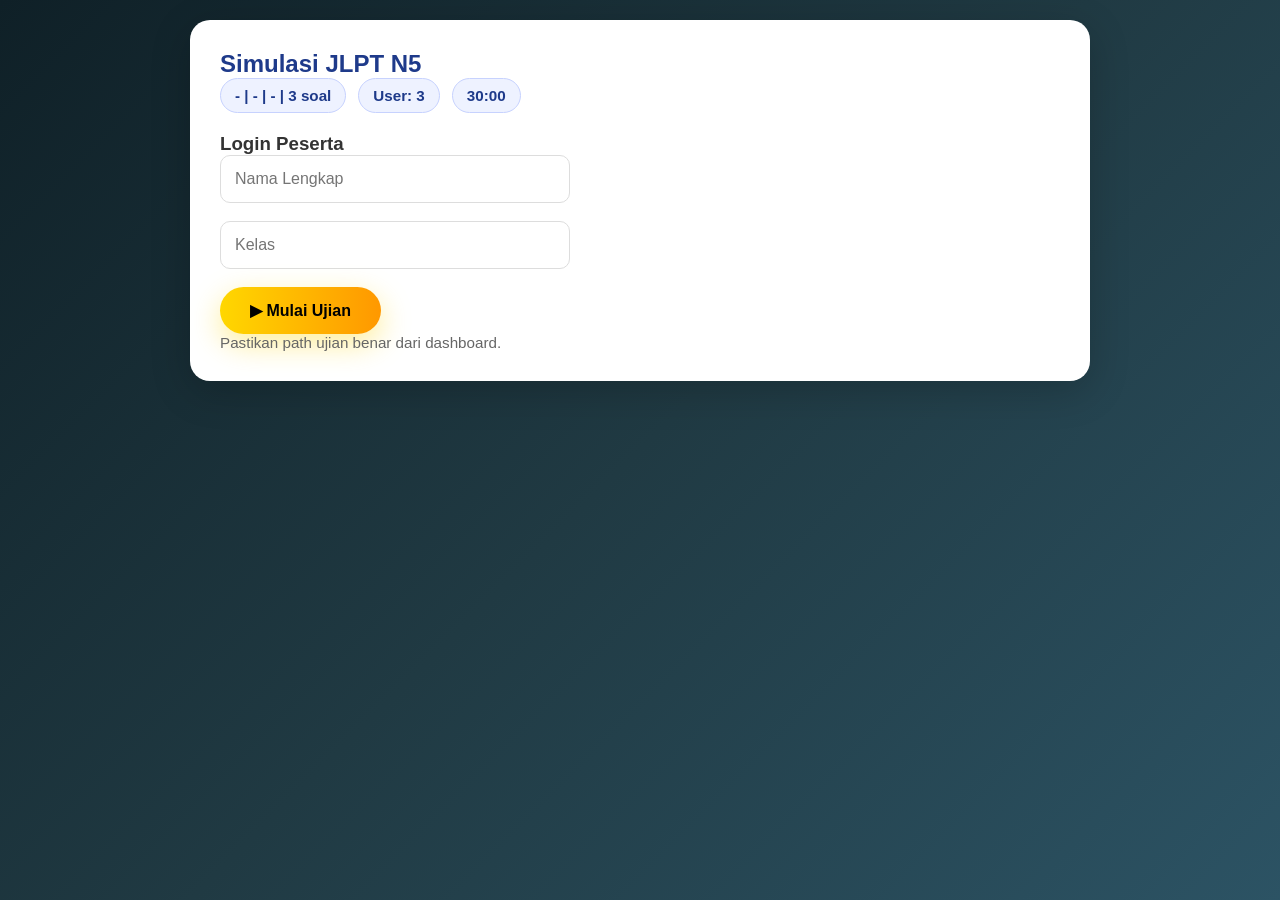
<file: exam4.html>
<!DOCTYPE html>
<html lang="id">

<head>
    <meta charset="UTF-8">
    <meta name="viewport" content="width=device-width, initial-scale=1.0">
    <title>Ujian - Nihongo Mastery</title>

    <link rel="stylesheet" href="assets/css/style.css">

    <style>
        * {
            box-sizing: border-box;
        }

        body {
            margin: 0;
            padding: 20px;
            font-family: Arial, sans-serif;
            background:
                linear-gradient(135deg, #0f2027, #203a43, #2c5364);
            min-height: 100vh;
        }

        .exam-container {
            max-width: 900px;
            margin: auto;
            padding: 30px;
            background: #fff;
            border-radius: 20px;
            box-shadow: 0 10px 40px rgba(0, 0, 0, 0.2);
        }

        h2 {
            margin-top: 0;
            color: #1e3a8a;
        }

        .top-info {
            display: flex;
            gap: 12px;
            flex-wrap: wrap;
            margin-bottom: 20px;
        }

        .pill {
            background: #eef2ff;
            border: 1px solid #c7d2fe;
            padding: 8px 14px;
            border-radius: 999px;
            font-size: 0.95rem;
            color: #1e3a8a;
            font-weight: bold;
        }

        .input-box {
            width: 100%;
            max-width: 350px;
            padding: 14px;
            border-radius: 10px;
            border: 1px solid #ddd;
            font-size: 1rem;
        }

        .cta-primary {
            background:
                linear-gradient(90deg, #ffd700, #ff9800);
            border: none;
            color: black;
            padding: 14px 30px;
            border-radius: 30px;
            cursor: pointer;
            font-size: 1rem;
            font-weight: bold;
            transition: 0.3s;
        }

        .cta-primary:hover {
            transform: scale(1.03);
        }

        .question-box {
            margin-top: 25px;
        }

        .question-box img {
            max-width: 100%;
            border-radius: 12px;
            margin: 15px 0;
        }

        .option-btn {
            display: block;
            width: 100%;
            margin: 12px 0;
            padding: 15px;
            border-radius: 12px;
            border: 2px solid #ddd;
            background: #f8fafc;
            cursor: pointer;
            text-align: left;
            transition: 0.3s;
            font-size: 1rem;
        }

        .option-btn:hover {
            border-color: #6366f1;
            background: #eef2ff;
        }

        .option-btn.correct {
            background: #dcfce7 !important;
            border-color: #16a34a !important;
        }

        .option-btn.wrong {
            background: #fee2e2 !important;
            border-color: #dc2626 !important;
        }

        .option-btn:disabled {
            cursor: not-allowed;
            opacity: 0.95;
        }

        .section-box {
            background: #f8fafc;
            border-left: 5px solid #6366f1;
            padding: 15px;
            border-radius: 12px;
            margin-bottom: 20px;
        }

        .section-title {
            font-weight: bold;
            color: #1e3a8a;
            margin-bottom: 10px;
            font-size: 1.1rem;
        }

        .audio-wrap {
            margin: 20px 0;
        }

        .audio-wrap audio {
            width: 100%;
        }

        .hidden {
            display: none !important;
        }

        .small-note {
            color: #666;
            font-size: 0.95rem;
        }

        .error-box {
            background: #fee2e2;
            color: #991b1b;
            padding: 15px;
            border-radius: 10px;
            margin-top: 20px;
            line-height: 1.6;
        }

        #nextBtn,
        #submitBtn {
            margin-top: 20px;
        }

        #submitBtn {
            background:
                linear-gradient(90deg, #16a34a, #22c55e);
            color: white;
        }

        .debug-box {
            margin-top: 15px;
            background: #111827;
            color: #f9fafb;
            padding: 15px;
            border-radius: 10px;
            overflow-x: auto;
            font-size: 0.9rem;
        }
    </style>
</head>

<body>

    <div class="exam-container">

        <h2 id="examTitle">
            Memuat Ujian...
        </h2>

        <div class="top-info">
            <div class="pill" id="examMeta">Loading...</div>
            <div class="pill" id="userMeta">User: -</div>
            <div class="pill" id="timeMeta">00:00</div>
        </div>

        <!-- LOGIN -->
        <div id="loginBox">

            <h3>Login Peserta</h3>

            <input type="text" id="nama" class="input-box" placeholder="Nama Lengkap">

            <br><br>

            <input type="text" id="kelas" class="input-box" placeholder="Kelas">

            <br><br>

            <button class="cta-primary" onclick="startExam()">
                ▶ Mulai Ujian
            </button>

            <p class="small-note">
                Pastikan path ujian benar dari dashboard.
            </p>

        </div>

        <!-- QUIZ -->
        <div id="quizBox" class="hidden">

            <div id="audioWrap"></div>

            <h3 id="qCount">
                Soal 1
            </h3>

            <div id="questionArea" class="question-box"></div>

            <div id="optionsArea"></div>

            <button id="nextBtn" class="cta-primary hidden" onclick="nextQuestion()">
                → Soal Berikutnya
            </button>

            <button id="submitBtn" class="cta-primary hidden" onclick="finishExam()">
                ✔ Kumpulkan
            </button>

        </div>

    </div>

    <script>

        // ====================================
        // URL PARAMS
        // ====================================

        const urlParams =
            new URLSearchParams(window.location.search);

        const pathParam =
            urlParams.get('path');

        const examType =
            urlParams.get('exam');

        const modeParam =
            urlParams.get('mode');

        const versionParam =
            urlParams.get('version');

        const userId =
            urlParams.get('user') ||
            localStorage.getItem('userId') ||
            '3';

        // ====================================
        // GLOBAL VARIABLES
        // ====================================

        let examPath =
            pathParam || buildExamPath();

        let examData = null;
        let quizData = [];
        let currentQ = 0;
        let score = 0;
        let submitted = false;
        let timer = null;
        let duration = 0;
        let questionAnswered = false;

        let namaPeserta = '';
        let kelasPeserta = '';

        // ====================================
        // INIT
        // ====================================

        document.getElementById('userMeta')
            .textContent = `User: ${userId}`;

        console.log('PATH PARAM:', pathParam);
        console.log('FINAL EXAM PATH:', examPath);

        loadExam();

        // ====================================
        // BUILD EXAM PATH
        // ====================================

        function buildExamPath() {

            if (!examType) {

                return 'jlpt/n5/written/v1';

            }

            if (examType.includes('/')) {

                return examType;

            }

            const mode =
                modeParam || 'written';

            const version =
                versionParam || 'v1';

            if (examType === 'jlpt-n5') {

                return `jlpt/n5/${mode}/${version}`;

            }

            if (examType === 'jft-basic') {

                return `jft/basic/${mode}/${version}`;

            }

            if (examType === 'jtest-de') {

                return `jtest/de/${mode}/${version}`;

            }

            return `jlpt/n5/written/v1`;

        }

        // ====================================
        // LOAD EXAM
        // ====================================

        function loadExam() {

            // FIX PENTING:
            // Folder exam ada di assets/exams
            // BUKAN exams/

            const jsonPath =
                `assets/exams/${examPath}/exam.json`;

            console.log('LOAD JSON:', jsonPath);

            fetch(jsonPath)

                .then(res => {

                    if (!res.ok) {

                        throw new Error(
                            `File exam tidak ditemukan (${res.status})`
                        );

                    }

                    return res.json();

                })

                .then(data => {

                    console.log('EXAM DATA:', data);

                    examData = data;

                    quizData =
                        flattenQuestions(data);

                    duration =
                        data.duration || 1800;

                    document.getElementById('examTitle')
                        .textContent =
                        data.title || 'Ujian';

                    document.getElementById('examMeta')
                        .textContent =
                        `${data.level || '-'} | ${data.mode || '-'} | ${data.version || '-'} | ${quizData.length} soal`;

                    document.getElementById('timeMeta')
                        .textContent =
                        formatTime(duration);

                    // AUDIO
                    if (data.audio) {

                        document.getElementById('audioWrap')
                            .innerHTML = `
                                <div class="audio-wrap">
                                    <audio controls>
                                        <source src="${data.audio}" type="audio/mpeg">
                                    </audio>
                                </div>
                            `;

                    }

                })

                .catch(err => {

                    console.error(err);

                    document.getElementById('loginBox')
                        .innerHTML = `
                            <div class="error-box">
                                <strong>❌ ${err.message}</strong>

                                <br><br>

                                Path ujian:
                                <strong>${examPath}</strong>

                                <br><br>

                                File yang dicari:
                                <strong>
                                    assets/exams/${examPath}/exam.json
                                </strong>

                                <div class="debug-box">
                                    ROOT FIX:
                                    menggunakan folder
                                    assets/exams/
                                </div>
                            </div>
                        `;

                });

        }

        // ====================================
        // FLATTEN QUESTIONS
        // ====================================

        function flattenQuestions(data) {

            if (
                Array.isArray(data.questions)
            ) {

                return data.questions;

            }

            if (
                Array.isArray(data.sections)
            ) {

                const output = [];

                data.sections.forEach(section => {

                    (section.questions || [])
                        .forEach(q => {

                            output.push({

                                ...q,

                                sectionName:
                                    section.name,

                                sectionIntro:
                                    section.intro

                            });

                        });

                });

                return output;

            }

            return [];

        }

        // ====================================
        // START EXAM
        // ====================================

        function startExam() {

            namaPeserta =
                document.getElementById('nama')
                    .value.trim();

            kelasPeserta =
                document.getElementById('kelas')
                    .value.trim();

            if (!namaPeserta || !kelasPeserta) {

                alert(
                    'Isi nama dan kelas terlebih dahulu'
                );

                return;

            }

            localStorage.setItem(
                'userId',
                userId
            );

            document.getElementById('loginBox')
                .classList.add('hidden');

            document.getElementById('quizBox')
                .classList.remove('hidden');

            renderQuestion();

            startTimer();

        }

        // ====================================
        // RENDER QUESTION
        // ====================================

        function renderQuestion() {

            questionAnswered = false;

            const q =
                quizData[currentQ];

            if (!q) return;

            const qNo =
                currentQ + 1;

            document.getElementById('qCount')
                .textContent =
                `Soal ${qNo} dari ${quizData.length}`;

            document.getElementById('nextBtn')
                .classList.add('hidden');

            document.getElementById('submitBtn')
                .classList.add('hidden');

            let html = '';

            if (
                q.sectionName &&
                q.sectionIntro
            ) {

                html += `
                    <div class="section-box">

                        <div class="section-title">
                            ${q.sectionName}
                        </div>

                        <div>
                            ${q.sectionIntro}
                        </div>

                    </div>
                `;

            }

            if (q.image) {

                html += `
                    <img src="${q.image}" alt="Question">
                `;

            }

            if (q.content) {

                html += `
                    <div style="margin-bottom:15px;">
                        ${q.content}
                    </div>
                `;

            }

            if (q.question) {

                html += `
                    <div style="
                        font-size:1.1rem;
                        font-weight:bold;
                    ">
                        ${q.question}
                    </div>
                `;

            }

            document.getElementById('questionArea')
                .innerHTML = html;

            const optionsArea =
                document.getElementById('optionsArea');

            optionsArea.innerHTML = '';

            (q.options || []).forEach(option => {

                const btn =
                    document.createElement('button');

                btn.className =
                    'option-btn';

                btn.textContent =
                    option;

                btn.onclick = () =>
                    selectAnswer(
                        btn,
                        option,
                        q.answer
                    );

                optionsArea.appendChild(btn);

            });

        }

        // ====================================
        // SELECT ANSWER
        // ====================================

        function selectAnswer(
            btn,
            selected,
            correct
        ) {

            if (questionAnswered) return;

            questionAnswered = true;

            const buttons =
                document.querySelectorAll('.option-btn');

            buttons.forEach(b => {

                b.disabled = true;

            });

            if (selected === correct) {

                score++;

                btn.classList.add('correct');

            } else {

                btn.classList.add('wrong');

                buttons.forEach(b => {

                    if (
                        b.textContent === correct
                    ) {

                        b.classList.add('correct');

                    }

                });

            }

            if (
                currentQ <
                quizData.length - 1
            ) {

                document.getElementById('nextBtn')
                    .classList.remove('hidden');

            } else {

                document.getElementById('submitBtn')
                    .classList.remove('hidden');

            }

        }

        // ====================================
        // NEXT QUESTION
        // ====================================

        function nextQuestion() {

            currentQ++;

            renderQuestion();

        }

        // ====================================
        // TIMER
        // ====================================

        function startTimer() {

            timer = setInterval(() => {

                duration--;

                document.getElementById('timeMeta')
                    .textContent =
                    formatTime(duration);

                if (duration <= 0) {

                    clearInterval(timer);

                    finishExam('Waktu Habis');

                }

            }, 1000);

        }

        // ====================================
        // FORMAT TIME
        // ====================================

        function formatTime(sec) {

            sec = Math.max(sec, 0);

            const m =
                Math.floor(sec / 60);

            const s =
                sec % 60;

            return `${String(m).padStart(2, '0')}:${String(s).padStart(2, '0')}`;

        }

        // ====================================
        // GET EXAM ID
        // ====================================

        function getExamId() {

            if (examData?.id) {

                return examData.id;

            }

            return examPath.replace(/\//g, '-');

        }

    

    // ====================================
    // GOOGLE APPS SCRIPT URL
    // ====================================

    const GAS_URL =
        'https://script.google.com/macros/s/AKfycbzdDuFwNNMQQUoV3YAhzJctS9M2t0wr8c3WDwIU5fc1q8Lb1mHmFAwsCUEXIL_s1zMC/exec';

const FREE_EXAMS= [
    'jlpt/n5/written/v1',
    'jlpt/n5/listening/v1',
];

const USER_ID=
localStorage.getItem('userId') ||'';

    // ====================================
    // FINISH EXAM
    // ====================================

    async function finishExam(
        status = 'Selesai'
    ) {

        if (submitted) return;

        submitted = true;

        clearInterval(timer);

        const totalQuestions =
            quizData.length || 1;

        const finalScore =
            Math.round(
                (score / totalQuestions) * 100
            );

   const saveData = {

            action: 'save_result',

            user_id:
                String(userId),

            exam_path:
                examPath,

            exam:
                getExamId(),

            score:
                finalScore,

            total_questions:
                quizData.length,

            time_used:
                examData?.duration
                    ? examData.duration - duration
                    : 0,

            status:
                status,

            nama:
                namaPeserta,

            kelas:
                kelasPeserta,

            mode:
                examData?.mode || '',

            version:
                examData?.version || '',

            created_at:
                new Date().toISOString()

        };
        console.log(
            'SAVE DATA:',
            saveData
        );

        try {

            // ====================================
            // SEND TO GOOGLE APPS SCRIPT
            // ====================================

            const response =
                await fetch(GAS_URL, {

                    method: 'POST',

                    headers: {
                        'Content-Type': 'text/plain;charset=utf-8'
                    },

                    body:
                        JSON.stringify(saveData)

                });

            // ====================================
            // RESPONSE TEXT
            // ====================================

            const text =
                await response.text();

            console.log(
                'RAW RESPONSE:',
                text
            );

            let result = {};

            try {

                result =
                    JSON.parse(text);

            } catch (e) {

                console.warn(
                    'Response bukan JSON valid'
                );

            }

            console.log(
                'PARSED RESPONSE:',
                result
            );

            // ====================================
            // SUCCESS
            // ====================================

            alert(
                `🎉 Skor akhir Anda: ${finalScore}%`
            );

            window.location.href =
                `dashboard.html?user=${userId}`;

        } catch (err) {

            console.error(
                'SUBMIT ERROR:',
                err
            );

            // Tetap tampilkan skor
            alert(
                `🎉 Skor akhir Anda: ${finalScore}%`
            );

            window.location.href =
                `dashboard.html?user=${userId}`;

        }

    }



    </script>

</body>

</html>
</file>
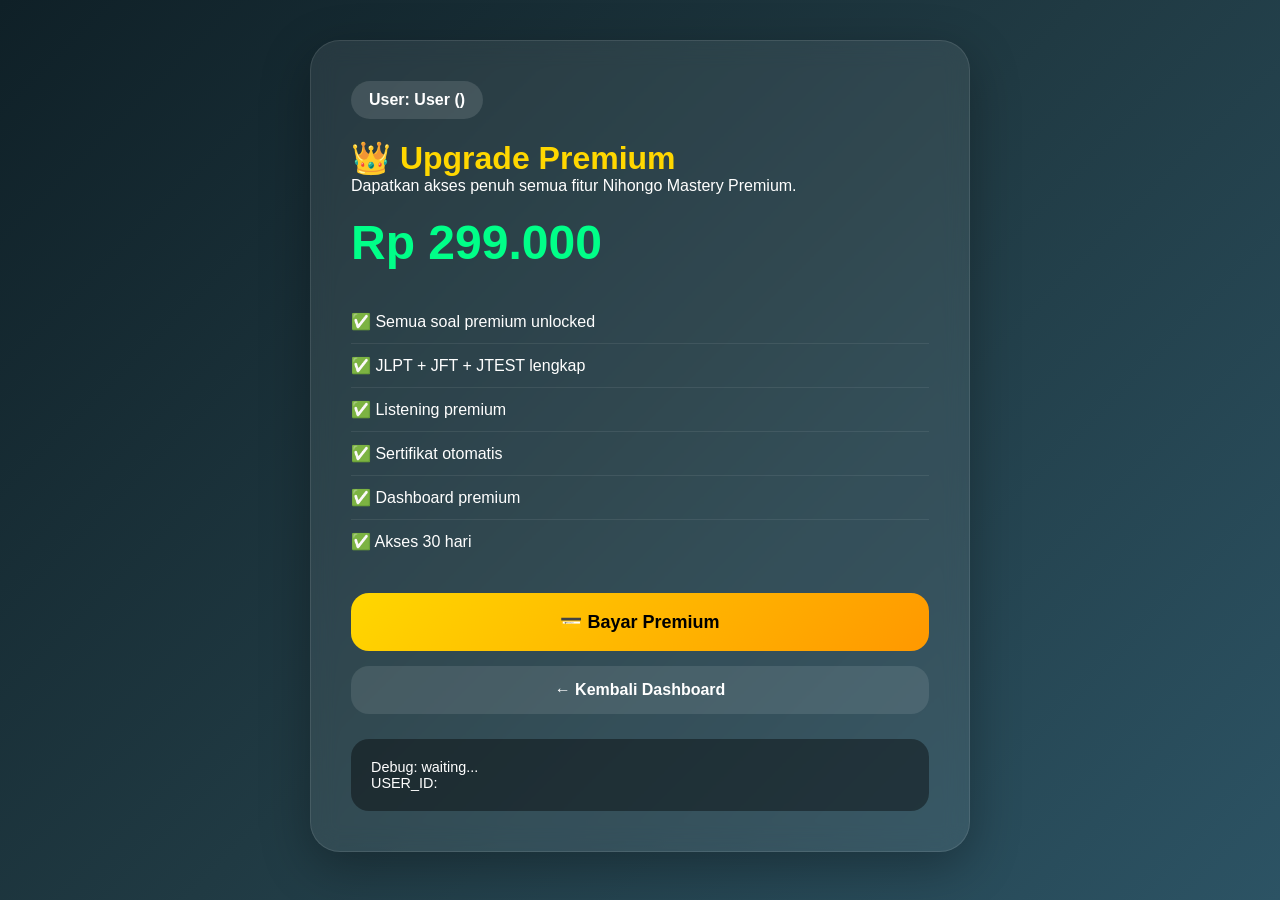
<file: payment.html>
<!DOCTYPE html>
<html lang="id">

<head>

    <meta charset="UTF-8">

    <meta name="viewport" content="width=device-width, initial-scale=1.0">

    <title>
        Upgrade Premium - Nihongo Mastery
    </title>

    <link rel="stylesheet" href="assets/css/style.css">

    <style>
        * {
            box-sizing: border-box;
        }

        body {
            margin: 0;
            padding: 20px;
            font-family: Arial, sans-serif;

            background:
                linear-gradient(135deg,
                    #0f2027,
                    #203a43,
                    #2c5364);

            min-height: 100vh;
            color: white;
        }

        .container {

            max-width: 700px;

            margin: auto;

        }

        .card {

            background:
                rgba(255, 255, 255, 0.08);

            border:
                1px solid rgba(255, 255, 255, 0.1);

            backdrop-filter: blur(12px);

            border-radius: 30px;

            padding: 40px;

            box-shadow:
                0 15px 50px rgba(0, 0, 0, 0.3);

        }

        h1 {

            margin-top: 0;

            color: gold;

        }

        .price {

            font-size: 3rem;

            font-weight: bold;

            color: #00ff88;

            margin: 20px 0;

        }

        .feature-list {

            margin: 30px 0;

            padding: 0;

            list-style: none;

        }

        .feature-list li {

            padding: 12px 0;

            border-bottom:
                1px solid rgba(255, 255, 255, 0.08);

        }

        .feature-list li:last-child {

            border-bottom: none;

        }

        .pay-btn {

            width: 100%;

            border: none;

            padding: 18px;

            border-radius: 18px;

            cursor: pointer;

            font-size: 18px;

            font-weight: bold;

            background:
                linear-gradient(135deg,
                    #ffd700,
                    #ff9800);

            color: black;

            transition: 0.3s;

        }

        .pay-btn:hover {

            transform: translateY(-3px);

        }

        .secondary-btn {

            width: 100%;

            border: none;

            padding: 15px;

            border-radius: 18px;

            cursor: pointer;

            font-size: 16px;

            font-weight: bold;

            background:
                rgba(255, 255, 255, 0.1);

            color: white;

            margin-top: 15px;

        }

        .status-box {

            margin-top: 25px;

            padding: 20px;

            border-radius: 18px;

            display: none;

        }

        .pending {

            background:
                rgba(255, 193, 7, 0.15);

            border:
                1px solid rgba(255, 193, 7, 0.3);

            color: #ffd54f;

        }

        .success {

            background:
                rgba(0, 255, 136, 0.15);

            border:
                1px solid rgba(0, 255, 136, 0.3);

            color: #00ff88;

        }

        .debug-box {

            margin-top: 25px;

            background:
                rgba(0, 0, 0, 0.4);

            padding: 20px;

            border-radius: 18px;

            font-size: 0.9rem;

            overflow-x: auto;

        }

        .pill {

            display: inline-block;

            background:
                rgba(255, 255, 255, 0.12);

            padding: 10px 18px;

            border-radius: 999px;

            margin-bottom: 20px;

            font-weight: bold;

        }
    </style>

</head>

<body>

    <div class="container">

        <div class="card">

            <div class="pill" id="userInfo">

                User: Loading...

            </div>

            <h1>
                👑 Upgrade Premium
            </h1>

            <p>

                Dapatkan akses penuh semua fitur Nihongo Mastery Premium.

            </p>

            <div class="price">

                Rp 299.000

            </div>

            <ul class="feature-list">

                <li>
                    ✅ Semua soal premium unlocked
                </li>

                <li>
                    ✅ JLPT + JFT + JTEST lengkap
                </li>

                <li>
                    ✅ Listening premium
                </li>

                <li>
                    ✅ Sertifikat otomatis
                </li>

                <li>
                    ✅ Dashboard premium
                </li>

                <li>
                    ✅ Akses 30 hari
                </li>

            </ul>

            <button class="pay-btn" onclick="submitPayment()">

                💳 Bayar Premium

            </button>

            <button class="secondary-btn" onclick="backDashboard()">

                ← Kembali Dashboard

            </button>

            <div class="status-box pending" id="pendingBox">

                ⏳ Payment berhasil dikirim.
                <br><br>

                Menunggu approval admin.

            </div>

            <div class="status-box success" id="successBox">

                ✅ Premium berhasil aktif.

            </div>

            <div class="debug-box" id="debugBox">

                Debug:
                waiting...

            </div>

        </div>

    </div>

    <script>

        // =====================================
        // CONFIG
        // =====================================

        const GAS_URL =
            'https://script.google.com/macros/s/AKfycbzdDuFwNNMQQUoV3YAhzJctS9M2t0wr8c3WDwIU5fc1q8Lb1mHmFAwsCUEXIL_s1zMC/exec';

        // =====================================
        // USER
        // =====================================

        const USER_ID =
            localStorage.getItem('userId') || '';

        const USER_NAME =
            localStorage.getItem('userName') || 'User';

        // =====================================
        // INIT
        // =====================================

        document.getElementById(
            'userInfo'
        ).textContent =
            `User: ${USER_NAME} (${USER_ID})`;

        debug(
            'USER_ID: ' + USER_ID
        );

        // =====================================
        // DEBUG
        // =====================================

        function debug(msg) {

            console.log(msg);

            document.getElementById(
                'debugBox'
            ).innerHTML +=
                `<br>${msg}`;

        }

        // =====================================
        // GENERATE ORDER ID
        // =====================================

        function generateOrderId() {

            return 'INV-' +
                Date.now();

        }

        // =====================================
        // SUBMIT PAYMENT
        // =====================================

        async function submitPayment() {

            try {

                const orderId =
                    generateOrderId();

                const payload = {

                    action:
                        'submit_payment',

                    user_id:
                        USER_ID,

                    plan:
                        'premium',

                    amount:
                        299000,

                    order_id:
                        orderId

                };

                debug(
                    'SEND PAYMENT: ' +
                    JSON.stringify(payload)
                );

                const response =
                    await fetch(GAS_URL, {

                        method: 'POST',

                        headers: {

                            'Content-Type':
                                'text/plain;charset=utf-8'

                        },

                        body:
                            JSON.stringify(payload)

                    });

                const text =
                    await response.text();

                debug(
                    'RAW RESPONSE: ' +
                    text
                );

                let result = {};

                try {

                    result =
                        JSON.parse(text);

                } catch (err) {

                    debug(
                        'JSON parse failed'
                    );

                }

                if (result.success) {

                    document.getElementById(
                        'pendingBox'
                    ).style.display =
                        'block';

                    localStorage.setItem(
                        'lastOrderId',
                        orderId
                    );

                    alert(
                        'Payment berhasil dikirim'
                    );

                } else {

                    alert(
                        result.error ||
                        'Payment gagal'
                    );

                }

            } catch (err) {

                console.error(err);

                debug(err.message);

                alert(
                    'Gagal submit payment'
                );

            }

        }

        // =====================================
        // BACK
        // =====================================

        function backDashboard() {

            window.location.href =
                'dashboard.html';

        }

    </script>

</body>

</html>
</file>
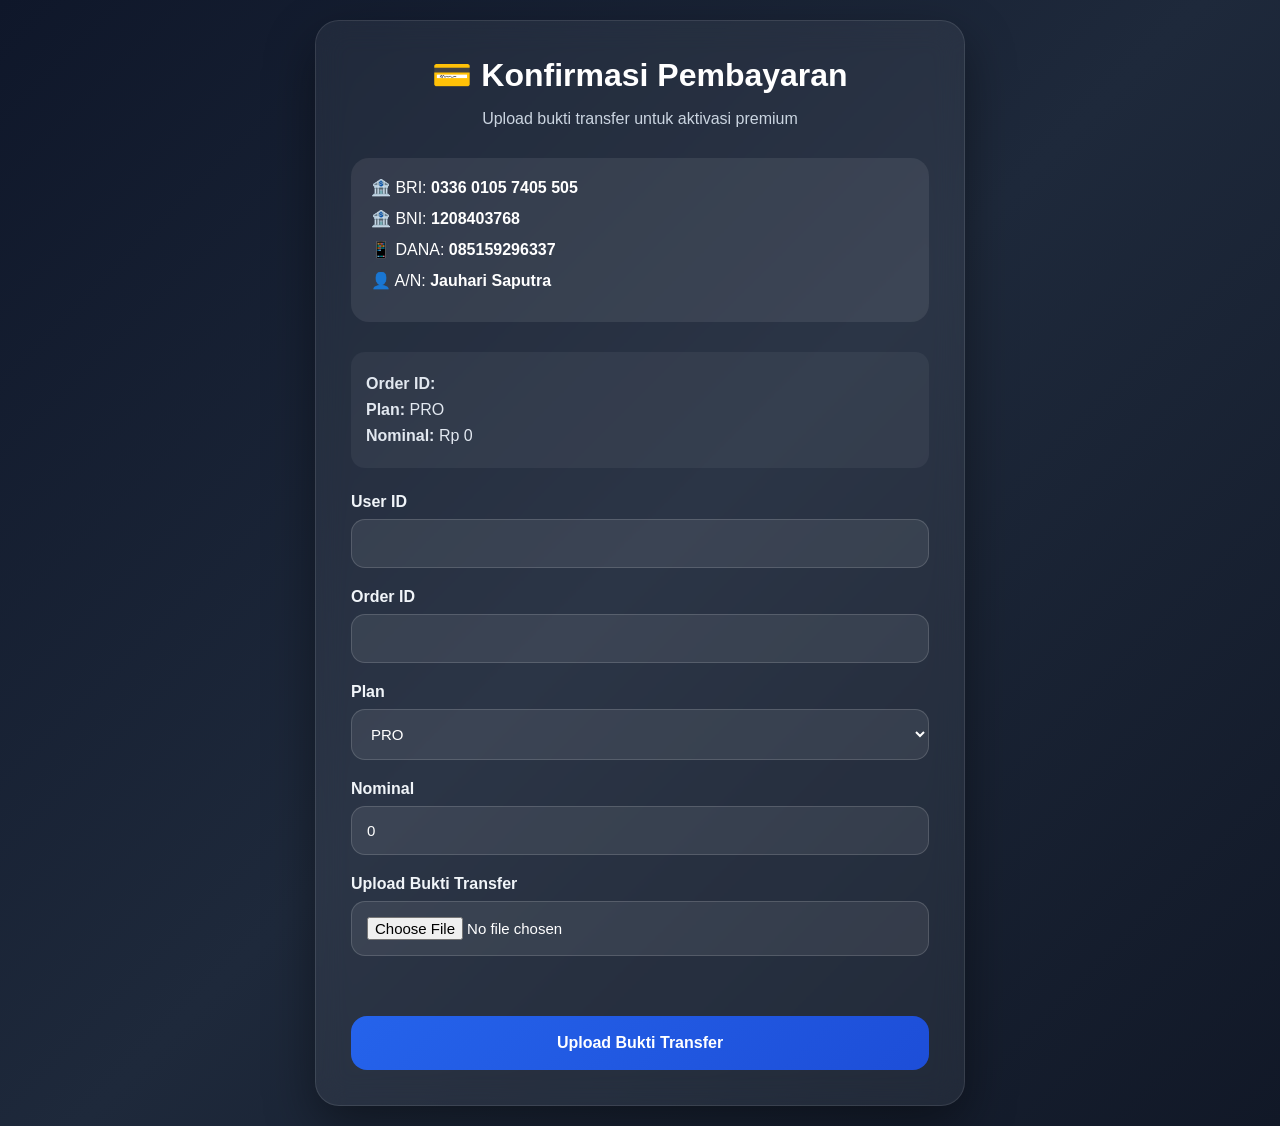
<file: payment1.html>
<!DOCTYPE html>
<html lang="id">

<head>

    <meta charset="UTF-8">

    <meta name="viewport" content="width=device-width, initial-scale=1.0">

    <title>Konfirmasi Pembayaran - Nihongo Mastery</title>

    <style>
        * {
            box-sizing: border-box;
        }

        body {
            margin: 0;
            padding: 20px;
            font-family: Arial, sans-serif;
            background:
                linear-gradient(135deg,
                    #0f172a,
                    #1e293b,
                    #111827);
            min-height: 100vh;
            color: white;
        }

        .container {
            max-width: 650px;
            margin: auto;
            background: rgba(255, 255, 255, 0.06);
            backdrop-filter: blur(15px);
            border: 1px solid rgba(255, 255, 255, 0.1);
            border-radius: 24px;
            padding: 35px;
            box-shadow:
                0 20px 50px rgba(0, 0, 0, 0.4);
        }

        h1 {
            margin-top: 0;
            font-size: 32px;
            text-align: center;
            margin-bottom: 10px;
        }

        .subtitle {
            text-align: center;
            color: #cbd5e1;
            margin-bottom: 30px;
        }

        .bank-box {
            background: rgba(255, 255, 255, 0.08);
            border-radius: 18px;
            padding: 20px;
            margin-bottom: 30px;
        }

        .bank-item {
            margin-bottom: 12px;
            font-size: 16px;
        }

        label {
            display: block;
            margin-bottom: 8px;
            font-weight: bold;
            color: #f1f5f9;
        }

        input,
        select {
            width: 100%;
            padding: 15px;
            border-radius: 14px;
            border: 1px solid rgba(255, 255, 255, 0.15);
            background: rgba(255, 255, 255, 0.08);
            color: white;
            margin-bottom: 20px;
            font-size: 15px;
            outline: none;
        }

        input::placeholder {
            color: #cbd5e1;
        }

        select option {
            color: black;
        }

        input:focus,
        select:focus {
            border-color: #60a5fa;
        }

        .preview-container {
            text-align: center;
            margin-top: 20px;
        }

        #preview {
            max-width: 100%;
            max-height: 350px;
            border-radius: 16px;
            display: none;
            border: 3px solid rgba(255, 255, 255, 0.1);
        }

        .upload-btn {
            width: 100%;
            padding: 18px;
            border: none;
            border-radius: 16px;
            background: linear-gradient(135deg,
                    #2563eb,
                    #1d4ed8);
            color: white;
            font-size: 16px;
            font-weight: bold;
            cursor: pointer;
            transition: 0.3s;
            margin-top: 20px;
        }

        .upload-btn:hover {
            transform: translateY(-2px);
            box-shadow:
                0 10px 30px rgba(37, 99, 235, 0.4);
        }

        .upload-btn:disabled {
            opacity: .7;
            cursor: not-allowed;
        }

        .success-box {
            margin-top: 20px;
            background: rgba(16, 185, 129, 0.15);
            border: 1px solid rgba(16, 185, 129, 0.4);
            color: #6ee7b7;
            padding: 15px;
            border-radius: 14px;
            display: none;
        }

        .loading {
            display: none;
            text-align: center;
            margin-top: 20px;
            color: #93c5fd;
        }

        .order-box {
            background: rgba(255, 255, 255, 0.05);
            border-radius: 14px;
            padding: 15px;
            margin-bottom: 25px;
        }

        .order-box p {
            margin: 8px 0;
            color: #e2e8f0;
        }
    </style>

</head>

<body>

    <div class="container">

        <h1>💳 Konfirmasi Pembayaran</h1>

        <p class="subtitle">
            Upload bukti transfer untuk aktivasi premium
        </p>

        <div class="bank-box">

            <div class="bank-item">
                🏦 BRI: <strong>0336 0105 7405 505</strong>
            </div>
            <div class="bank-item">
                🏦 BNI: <strong>1208403768</strong>
            </div>

            <div class="bank-item">
                📱 DANA: <strong>085159296337</strong>
            </div>

            <div class="bank-item">
                👤 A/N: <strong>Jauhari Saputra</strong>
            </div>

        </div>

        <div class="order-box">

            <p>
                <strong>Order ID:</strong>
                <span id="displayOrderId"></span>
            </p>

            <p>
                <strong>Plan:</strong>
                <span id="displayPlan"></span>
            </p>

            <p>
                <strong>Nominal:</strong>
                Rp <span id="displayAmount"></span>
            </p>

        </div>

        <label>User ID</label>
        <input type="text" id="userId" readonly>

        <label>Order ID</label>
        <input type="text" id="orderId" readonly>

        <label>Plan</label>
        <select id="plan">

            <option value="pro">PRO</option>

            <option value="premium">PREMIUM</option>

            <option value="lifetime">LIFETIME</option>

        </select>

        <label>Nominal</label>
        <input type="number" id="amount" readonly>

        <label>Upload Bukti Transfer</label>
        <input type="file" id="proof" accept="image/*">

        <div class="preview-container">

            <img id="preview">

        </div>

        <div class="loading" id="loadingText">
            ⏳ Mengupload bukti pembayaran...
        </div>

        <div class="success-box" id="successBox">
            ✅ Bukti transfer berhasil dikirim!
        </div>

        <button class="upload-btn" id="uploadBtn" onclick="uploadPayment()">

            Upload Bukti Transfer

        </button>

    </div>

    <script>

        console.log('💳 Payment Page Loaded');

        // ========================================
        // CONFIG
        // ========================================
        const GAS_URL =
            'https://script.google.com/macros/s/AKfycbzdDuFwNNMQQUoV3YAhzJctS9M2t0wr8c3WDwIU5fc1q8Lb1mHmFAwsCUEXIL_s1zMC/exec';

        let base64Image = '';

        // ========================================
        // GET URL PARAMS
        // ========================================
        const params =
            new URLSearchParams(window.location.search);

        const orderId =
            params.get('order_id') || '';

        const plan =
            params.get('plan') || 'pro';

        const amount =
            params.get('amount') || '0';

        const userId =
            localStorage.getItem('userId') || '';

        // ========================================
        // SET FORM VALUES
        // ========================================
        document.getElementById('orderId').value =
            orderId;

        document.getElementById('userId').value =
            userId;

        document.getElementById('plan').value =
            plan;

        document.getElementById('amount').value =
            amount;

        // ========================================
        // DISPLAY SUMMARY
        // ========================================
        document.getElementById('displayOrderId')
            .textContent = orderId;

        document.getElementById('displayPlan')
            .textContent = plan.toUpperCase();

        document.getElementById('displayAmount')
            .textContent =
            Number(amount).toLocaleString('id-ID');

        // ========================================
        // IMAGE PREVIEW
        // ========================================
        document.getElementById('proof')
            .addEventListener('change', async function (e) {

                const file =
                    e.target.files[0];

                if (!file) return;

                // LIMIT 5MB
                if (file.size > 5 * 1024 * 1024) {

                    alert('Ukuran gambar maksimal 5MB');

                    return;
                }

                try {

                    base64Image =
                        await toBase64(file);

                    const preview =
                        document.getElementById('preview');

                    preview.src =
                        base64Image;

                    preview.style.display =
                        'block';

                    console.log('🖼️ Image Ready');

                } catch (err) {

                    console.error(err);

                    alert('Gagal membaca gambar');
                }
            });

        // ========================================
        // FILE TO BASE64
        // ========================================
        function toBase64(file) {

            return new Promise((resolve, reject) => {

                const reader =
                    new FileReader();

                reader.readAsDataURL(file);

                reader.onload =
                    () => resolve(reader.result);

                reader.onerror =
                    error => reject(error);
            });
        }

        // ========================================
        // UPLOAD PAYMENT
        // ========================================
        async function uploadPayment() {

            try {

                if (!base64Image) {

                    alert(
                        'Upload bukti transfer dulu!'
                    );

                    return;
                }

                const btn =
                    document.getElementById('uploadBtn');

                const loading =
                    document.getElementById('loadingText');

                btn.disabled = true;

                loading.style.display =
                    'block';

                console.log('📤 Upload Payment');

                // ========================================
                // SIMPLE REQUEST (NO CORS ISSUE)
                // ========================================
                const response =
                    await fetch(GAS_URL, {

                        method: 'POST',

                        headers: {
                            'Content-Type': 'text/plain;charset=utf-8'
                        },

                        body: JSON.stringify({

                            action: 'submit_payment',

                            order_id:
                                document.getElementById('orderId').value,

                            user_id:
                                document.getElementById('userId').value,

                            plan:
                                document.getElementById('plan').value,

                            amount:
                                document.getElementById('amount').value,

                            proof:
                                base64Image
                        })
                    });

                const data =
                    await response.json();

                console.log('✅ RESPONSE:', data);

                loading.style.display =
                    'none';

                if (data.success) {

                    document.getElementById('successBox')
                        .style.display = 'block';

                    setTimeout(() => {

                        alert(
                            'Bukti pembayaran berhasil dikirim!\n\nAdmin akan memverifikasi pembayaran Anda.'
                        );

                        window.location.href =
                            'index.html';

                    }, 1000);

                } else {

                    btn.disabled = false;

                    alert(
                        'Upload gagal:\n' +
                        data.error
                    );
                }

            } catch (err) {

                console.error(err);

                document.getElementById('loadingText')
                    .style.display = 'none';

                document.getElementById('uploadBtn')
                    .disabled = false;

                alert(
                    'Upload gagal!\nPeriksa koneksi atau Apps Script.'
                );
            }
        }

    </script>

</body>

</html>
</file>
<file: assets/css/style.css>
* {
    margin: 0;
    padding: 0;
    box-sizing: border-box;
}

body {
    font-family: 'Segoe UI', sans-serif;
    background: linear-gradient(135deg, #0f0f23 0%, #1a1a3e 50%, #2d1b69 100%);
    color: white;
    min-height: 100vh;
    overflow-x: hidden;
}

.container {
    max-width: 1200px;
    margin: 0 auto;
    padding: 20px;
}

/* Hero */
.hero {
    text-align: center;
    padding: 80px 20px;
}

.hero h1 {
    font-size: clamp(2.5rem, 8vw, 4rem);
    margin-bottom: 1rem;
    background: linear-gradient(45deg, #ffd700, #00ff88);
    -webkit-background-clip: text;
    -webkit-text-fill-color: transparent;
}

.hero p {
    font-size: 1.3rem;
    margin-bottom: 2rem;
    opacity: 0.9;
}

.cta-primary {
    background: linear-gradient(45deg, #ffd700, #ff8c00);
    border: none;
    padding: 15px 40px;
    font-size: 1.2rem;
    border-radius: 50px;
    cursor: pointer;
    transition: all 0.3s;
    box-shadow: 0 10px 30px rgba(255, 215, 0, 0.4);
}

.cta-primary:hover {
    transform: translateY(-3px) scale(1.05);
    box-shadow: 0 15px 40px rgba(255, 215, 0, 0.6);
}

/* Exam Cards */
.exams {
    padding: 60px 20px;
    text-align: center;
}

.exam-cards {
    display: grid;
    grid-template-columns: repeat(auto-fit, minmax(250px, 1fr));
    gap: 20px;
    margin-top: 2rem;
}

.exam-card {
    background: rgba(255, 255, 255, 0.1);
    padding: 30px;
    border-radius: 20px;
    backdrop-filter: blur(10px);
    cursor: pointer;
    transition: all 0.3s;
    border: 1px solid rgba(255, 255, 255, 0.2);
}

.exam-card:hover {
    transform: translateY(-10px);
    background: rgba(0, 255, 136, 0.2);
}

/* Pricing */
.pricing {
    padding: 60px 20px;
    text-align: center;
}

.pricing-cards {
    display: flex;
    flex-wrap: wrap;
    gap: 20px;
    justify-content: center;
    margin-top: 3rem;
}

.price-card {
    background: rgba(255, 255, 255, 0.1);
    padding: 40px 20px;
    border-radius: 20px;
    min-width: 250px;
    backdrop-filter: blur(10px);
    transition: all 0.3s;
    border: 1px solid rgba(255, 255, 255, 0.2);
    position: relative;
}

.popular {
    transform: scale(1.05);
    background: linear-gradient(135deg, rgba(255, 215, 0, 0.3), rgba(0, 255, 136, 0.3));
    border: 2px solid #ffd700;
}

.price-card:hover {
    transform: translateY(-5px) scale(1.02);
}

.price-card span {
    font-size: 2rem;
    font-weight: bold;
    display: block;
    margin: 1rem 0;
}

/* Responsive Mobile */
@media (max-width:768px) {
    .pricing-cards {
        flex-direction: column;
        align-items: center;
    }

    .price-card {
        max-width: 300px;
    }
}

/* Animations */
@keyframes pulse {

    0%,
    100% {
        opacity: 1;
    }

    50% {
        opacity: 0.7;
    }
}

@keyframes glow {

    0%,
    100% {
        box-shadow: 0 0 20px rgba(255, 215, 0, 0.5);
    }

    50% {
        box-shadow: 0 0 40px rgba(255, 215, 0, 0.8);
    }
}

/* Mobile sticky CTA */
.mobile-cta {
    position: fixed;
    bottom: 20px;
    left: 20px;
    right: 20px;
    display: none;
}

@media (max-width:768px) {
    .mobile-cta {
        display: block;
    }
}

/* 🔥 PERFECT Live Notifications */
.live-notif {
    position: fixed;
    top: 20px;
    right: -400px;
    background: linear-gradient(45deg, #00ff88, #ffd700);
    color: #000;
    padding: 15px 30px;
    border-radius: 50px;
    box-shadow: 0 15px 40px rgba(0, 255, 136, 0.6);
    font-weight: bold;
    font-size: 1.1rem;
    z-index: 10000;
    transition: all 0.6s cubic-bezier(0.25, 0.46, 0.45, 0.94);
    white-space: nowrap;
    max-width: 90vw;
    overflow: hidden;
    text-overflow: ellipsis;
}

.live-notif.show {
    right: 20px;
    transform: scale(1);
}

@keyframes slideIn {
    from {
        right: -400px;
        opacity: 0;
        transform: translateX(50px) scale(0.9);
    }

    to {
        right: 20px;
        opacity: 1;
        transform: translateX(0) scale(1);
    }
}

@keyframes slideOut {
    from {
        right: 20px;
        opacity: 1;
        transform: translateX(0) scale(1);
    }

    to {
        right: -400px;
        opacity: 0;
        transform: translateX(-50px) scale(0.9);
    }
}

.live-notif.show {
    animation: slideIn 0.6s forwards;
}

.live-notif:not(.show) {
    animation: slideOut 0.6s forwards;
}

/* Testimoni Grid */
.testimoni-grid {
    display: grid;
    grid-template-columns: repeat(auto-fit, minmax(300px, 1fr));
    gap: 30px;
    margin-top: 3rem;
}

.testi-item {
    background: rgba(255, 255, 255, 0.1);
    padding: 30px;
    border-radius: 20px;
    text-align: center;
    backdrop-filter: blur(10px);
    border: 1px solid rgba(255, 255, 255, 0.2);
}

.testi-item img {
    width: 60px;
    height: 60px;
    border-radius: 50%;
    margin-bottom: 1rem;
    border: 3px solid #ffd700;
}

.testi-item p {
    font-style: italic;
    margin-bottom: 1rem;
    opacity: 0.9;
}

/* Responsive Testimoni */
@media (max-width: 768px) {
    .testimoni-grid {
        grid-template-columns: 1fr;
        text-align: center;
    }
}

/* 🔥 URGENT 10-MIN COUNTDOWN */
.countdown {
    background: linear-gradient(45deg, #ff4757, #ff3838);
    color: white;
    padding: 20px 30px;
    border-radius: 20px;
    margin: 2rem 0;
    box-shadow: 0 15px 40px rgba(255, 71, 87, 0.6);
    border: 2px solid rgba(255, 255, 255, 0.3);
    text-align: center;
    min-width: 280px;
    animation: pulse 2s infinite;
}

.countdown.urgent {
    background: linear-gradient(135deg, #ff6b6b, #ee5a52, #ff4757);
}

.countdown-label {
    display: block;
    font-size: 1.1rem;
    font-weight: bold;
    margin-bottom: 8px;
    text-transform: uppercase;
    letter-spacing: 1px;
}

#countdown-timer {
    font-size: 2.5rem;
    font-weight: bold;
    font-family: 'Courier New', monospace;
    background: rgba(255, 255, 255, 0.2);
    padding: 10px 20px;
    border-radius: 15px;
    display: inline-block;
    min-width: 200px;
}

@media (max-width: 768px) {
    #countdown-timer {
        font-size: 2rem;
    }

    .countdown {
        margin: 1.5rem 0;
        padding: 15px 20px;
    }
}

/* 👤 USER LOGIN INDICATOR */
.user-header {
    position: fixed;
    top: 0;
    left: 0;
    right: 0;
    background: rgba(15, 15, 35, 0.95);
    backdrop-filter: blur(20px);
    padding: 15px 30px;
    z-index: 9999;
    border-bottom: 1px solid rgba(255, 215, 0, 0.3);
}

.user-info {
    max-width: 1200px;
    margin: 0 auto;
    display: flex;
    align-items: center;
    gap: 15px;
}

.user-avatar {
    width: 40px;
    height: 40px;
    border-radius: 50%;
    border: 3px solid #ffd700;
    background: linear-gradient(45deg, #ffd700, #ff8c00);
}

#userNameDisplay {
    font-weight: bold;
    color: #ffd700;
    font-size: 1.1rem;
}

.user-status {
    background: linear-gradient(45deg, #00ff88, #00d4aa);
    color: #000;
    padding: 4px 12px;
    border-radius: 20px;
    font-size: 0.85rem;
    font-weight: bold;
}

.logout-btn {
    margin-left: auto;
    background: #ff4757;
    color: white;
    border: none;
    padding: 8px 20px;
    border-radius: 25px;
    cursor: pointer;
    font-weight: bold;
    transition: all 0.3s;
}

.logout-btn:hover {
    background: #ff3838;
    transform: scale(1.05);
}

/* Personalized CTA */
.personal-cta {
    margin: 1.5rem 0;
}

#accessStatus {
    color: #ffd700;
    font-weight: bold;
    text-transform: uppercase;
    letter-spacing: 1px;
}

/* Access Badges */
.access-badge {
    padding: 4px 10px;
    border-radius: 15px;
    font-size: 0.8rem;
    font-weight: bold;
}

.access-badge.free {
    background: #00ff88;
    color: #000;
}

.access-badge.premium {
    background: #ffd700;
    color: #000;
}

.access-badge.locked {
    background: #666;
    color: #ccc;
}

button:disabled {
    opacity: 0.5;
    cursor: not-allowed;
}

/* Perbaikan untuk Halaman Ujian */
.exam-container {
    color: #333 !important;
    /* Paksa teks jadi gelap di dalam container exam */
}

/* Jika Anda ingin exam.html punya background gelap seperti landing page */
.exam-page body {
    background: #1a1a3e !important;
    color: white !important;
}

.developer-profile {
    max-width: 800px;
    margin: 4rem auto;
    padding: 2.5rem;
    text-align: center;
    /* Gelapkan gradient untuk kontras lebih baik */
    background: linear-gradient(135deg, #e2e8f0 0%, #cbd5e1 100%);
    border-radius: 20px;
    box-shadow: 0 10px 30px rgba(0, 0, 0, 0.15);
    position: relative;
    overflow: hidden;
}

/* Overlay tipis untuk boost kontras (opsional, tapi recommended) */
.developer-profile::before {
    content: '';
    position: absolute;
    top: 0;
    left: 0;
    right: 0;
    bottom: 0;
    background: rgba(0, 0, 0, 0.05);
    /* 5% black overlay */
    z-index: 1;
}

.dev-card {
    display: flex;
    align-items: center;
    gap: 2rem;
    flex-wrap: wrap;
    justify-content: center;
    position: relative;
    z-index: 2;
    /* Di atas overlay */
}

.dev-avatar {
    width: 90px;
    height: 90px;
    border-radius: 50%;
    object-fit: cover;
    border: 3px solid #ffd700;
    box-shadow: 0 6px 15px rgba(255, 215, 0, 0.3);
}



.dev-info h3 {
    font-size: 1.5rem;
    color: #1e293b;
    /* Lebih gelap dari #1e293b */
    margin-bottom: 0.5rem;
    font-weight: 700;
}

.dev-info p {
    font-size: 1.1rem;
    color: #334155;
    /* Hitam pekat dari #64748b */
    margin-bottom: 0.5rem;
    line-height: 1.6;
    font-weight: 500;
}

.dev-info small {
    color: #0b40d3;
    opacity: 0.9;
    margin-bottom: 25px;
}

.dev-links a {
    padding: 0.5rem 1rem;
    background: rgba(255, 255, 255, 0.9);
    /* Background semi-transparan */
    border-radius: 25px;
    text-decoration: none;
    color: #3b82f6;
    font-weight: 600;
    transition: all 0.3s;
    box-shadow: 0 4px 10px rgba(0, 0, 0, 0.1);
    margin-top: 20px;
}

.dev-links a:hover {
    background: #3b82f6;
    color: white;
    transform: translateY(-2px);
}

/* Mobile */
@media (max-width: 768px) {
    .dev-card {
        flex-direction: column;
        text-align: center;
    }

    .dev-avatar {
        width: 70px;
        height: 70px;
    }

    .dev-info h3 {
        font-size: 1.3rem;
    }
}

.developer-profile h2 {
    font-size: 2rem;
    color: #1e293b;
    margin-bottom: 1.5rem;
    font-weight: 700;
}

.cta-secondary {
    background: #10b981;
    color: white;
    border: none;
    padding: 12px 24px;
    border-radius: 8px;
    font-weight: 600;
    cursor: pointer;
    transition: all 0.3s;
}

.cta-secondary:hover {
    background: #059669;
    transform: translateY(-2px);
}

.cta-premium {
    background: linear-gradient(135deg, #8b5cf6, #a855f7);
    color: white;
    border: none;
    padding: 12px 24px;
    border-radius: 8px;
    font-weight: 600;
    cursor: pointer;
    transition: all 0.3s;
}

.cta-premium:hover {
    transform: translateY(-2px);
    box-shadow: 0 10px 25px rgba(139, 92, 246, 0.4);
}

/* =========================
   QUICK ACCESS BUTTONS
========================= */
.quick-access {
    margin-top: 35px;
    display: flex;
    gap: 18px;
    justify-content: center;
    align-items: center;
    flex-wrap: wrap;
}

.quick-access .divider {
    color: rgba(255, 255, 255, 0.7);
    font-size: 14px;
    font-weight: 600;
}

/* Base Button */
.quick-access button {
    border: none;
    padding: 14px 28px;
    border-radius: 14px;
    font-size: 16px;
    font-weight: 700;
    cursor: pointer;
    transition: all 0.3s ease;
    letter-spacing: 0.3px;
    min-width: 180px;
}

/* Free Lite */
.cta-secondary {
    background: linear-gradient(135deg, #4facfe, #00c6fb);
    color: white;
    box-shadow: 0 8px 20px rgba(0, 198, 251, 0.35);
}

.cta-secondary:hover {
    transform: translateY(-4px) scale(1.03);
    box-shadow: 0 14px 28px rgba(0, 198, 251, 0.45);
}

/* Premium */
.cta-premium {
    background: linear-gradient(135deg, #ffb347, #ffcc33);
    color: #222;
    box-shadow: 0 8px 20px rgba(255, 193, 7, 0.35);
    position: relative;
    overflow: hidden;
}

.cta-premium::before {
    content: "🔥 BEST";
    position: absolute;
    top: 6px;
    right: -28px;
    background: #ff3b3b;
    color: white;
    font-size: 10px;
    padding: 4px 30px;
    transform: rotate(35deg);
    font-weight: bold;
}

.cta-premium:hover {
    transform: translateY(-4px) scale(1.03);
    box-shadow: 0 14px 28px rgba(255, 193, 7, 0.45);
}

/* =========================
   DEVELOPER PROFILE
========================= */

.developer-profile {
    margin-top: 70px;
    padding: 20px;
}

.dev-card {
    background: white;
    border-radius: 22px;
    padding: 30px;
    display: flex;
    gap: 25px;
    align-items: flex-start;
    box-shadow: 0 10px 35px rgba(0, 0, 0, 0.08);
    flex-wrap: wrap;
}

.dev-avatar {
    width: 120px;
    height: 120px;
    border-radius: 50%;
    object-fit: cover;
    border: 5px solid #ffd54f;
}

.dev-info {
    flex: 1;
    min-width: 250px;
}

.dev-info h3 {
    margin-top: 0;
    font-size: 28px;
    color: #222;
    margin-bottom: 10px;
}

.dev-info p {
    line-height: 1.7;
    color: #555;
    margin-bottom: 14px;
}

.dev-info small {
    display: block;
    font-size: 14px;
    color: #777;
    line-height: 1.6;
    margin-bottom: 22px;
}

/* Link Buttons */
.dev-links {
    display: flex;
    gap: 14px;
    flex-wrap: wrap;
}

.dev-links a {
    text-decoration: none;
    padding: 12px 18px;
    border-radius: 12px;
    font-weight: 600;
    transition: all 0.25s ease;
    display: inline-flex;
    align-items: center;
    gap: 8px;
}

/* Email */
.dev-links a:first-child {
    background: #e3f2fd;
    color: #1565c0;
}

/* GitHub */
.dev-links a:last-child {
    background: #212121;
    color: white;
}

.dev-links a:hover {
    transform: translateY(-3px);
    opacity: 0.92;
}

/* Mobile */
@media (max-width: 768px) {
    .dev-card {
        text-align: center;
        justify-content: center;
    }

    .dev-links {
        justify-content: center;
    }

    .quick-access button {
        width: 100%;
        max-width: 320px;
    }
}
/* =========================
   PREMIUM LIVE NOTIF
========================= */

.live-notif {
    position: fixed;
    top: 20px;
    right: -450px;

    width: 360px;
    max-width: 92vw;

    display: flex;
    align-items: center;
    gap: 14px;

    padding: 16px 18px;

    border-radius: 22px;

    background: rgba(255, 255, 255, 0.12);

    backdrop-filter: blur(18px);

    border: 1px solid rgba(255, 255, 255, 0.18);

    box-shadow:
        0 10px 35px rgba(0, 0, 0, 0.35),
        0 0 25px rgba(0, 255, 136, 0.18);

    z-index: 99999;

    opacity: 0;

    transition:
        right 0.7s cubic-bezier(0.22, 1, 0.36, 1),
        opacity 0.5s ease,
        transform 0.35s ease,
        box-shadow 0.35s ease;
}

/* muncul */
.live-notif.show {
    right: 20px;
    opacity: 1;
}

/* hover effect */
.live-notif:hover {
    transform: translateY(-4px) scale(1.02);

    box-shadow:
        0 18px 45px rgba(0, 0, 0, 0.45),
        0 0 35px rgba(255, 215, 0, 0.28);

    border: 1px solid rgba(255, 215, 0, 0.35);
}

/* icon */
.live-notif-icon {
    width: 58px;
    height: 58px;

    border-radius: 18px;

    background: linear-gradient(
        135deg,
        #00ff88,
        #00d4ff
    );

    display: flex;
    align-items: center;
    justify-content: center;

    font-size: 26px;

    flex-shrink: 0;

    box-shadow:
        0 8px 20px rgba(0, 255, 136, 0.35);
}

/* text */
.live-notif-content {
    flex: 1;
}

.live-notif-content strong {
    display: block;

    font-size: 15px;
    font-weight: 700;

    color: white;

    margin-bottom: 4px;
}

.live-notif-content p {
    font-size: 13px;

    color: rgba(255, 255, 255, 0.82);

    line-height: 1.5;
}

.live-notif-time {
    margin-top: 6px;

    font-size: 11px;

    color: rgba(255, 255, 255, 0.55);
}

/* glowing border animation */
.live-notif::before {
    content: '';

    position: absolute;

    inset: 0;

    border-radius: 22px;

    padding: 1px;

    background: linear-gradient(
        135deg,
        rgba(255,255,255,0.4),
        rgba(255,215,0,0.15),
        rgba(0,255,136,0.15)
    );

    -webkit-mask:
        linear-gradient(#fff 0 0) content-box,
        linear-gradient(#fff 0 0);

    -webkit-mask-composite: xor;
    mask-composite: exclude;

    pointer-events: none;
}

/* mobile */
@media(max-width:768px) {

    .live-notif {

        top: 12px;
        right: -450px;

        width: calc(100% - 24px);

        padding: 14px;
    }

    .live-notif.show {
        right: 12px;
    }

    .live-notif-icon {
        width: 52px;
        height: 52px;
        font-size: 22px;
    }

}
</file>
